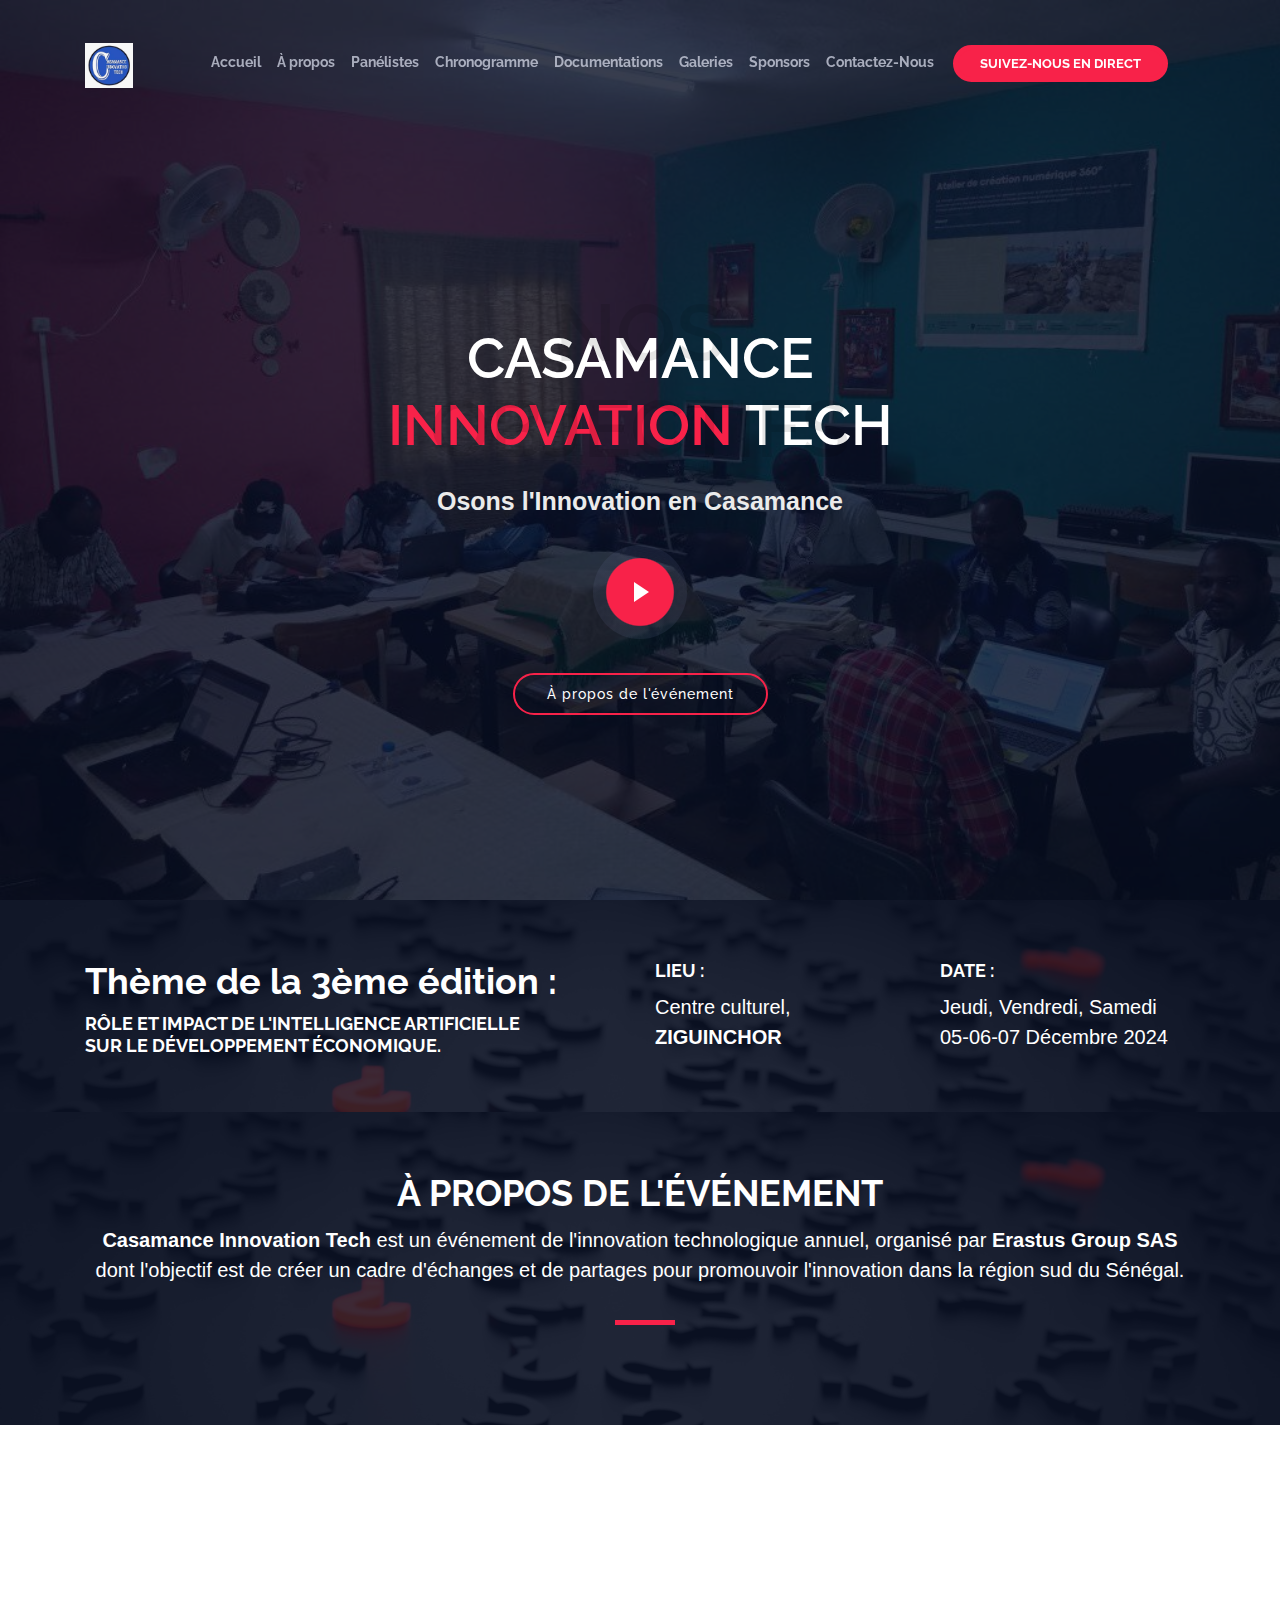
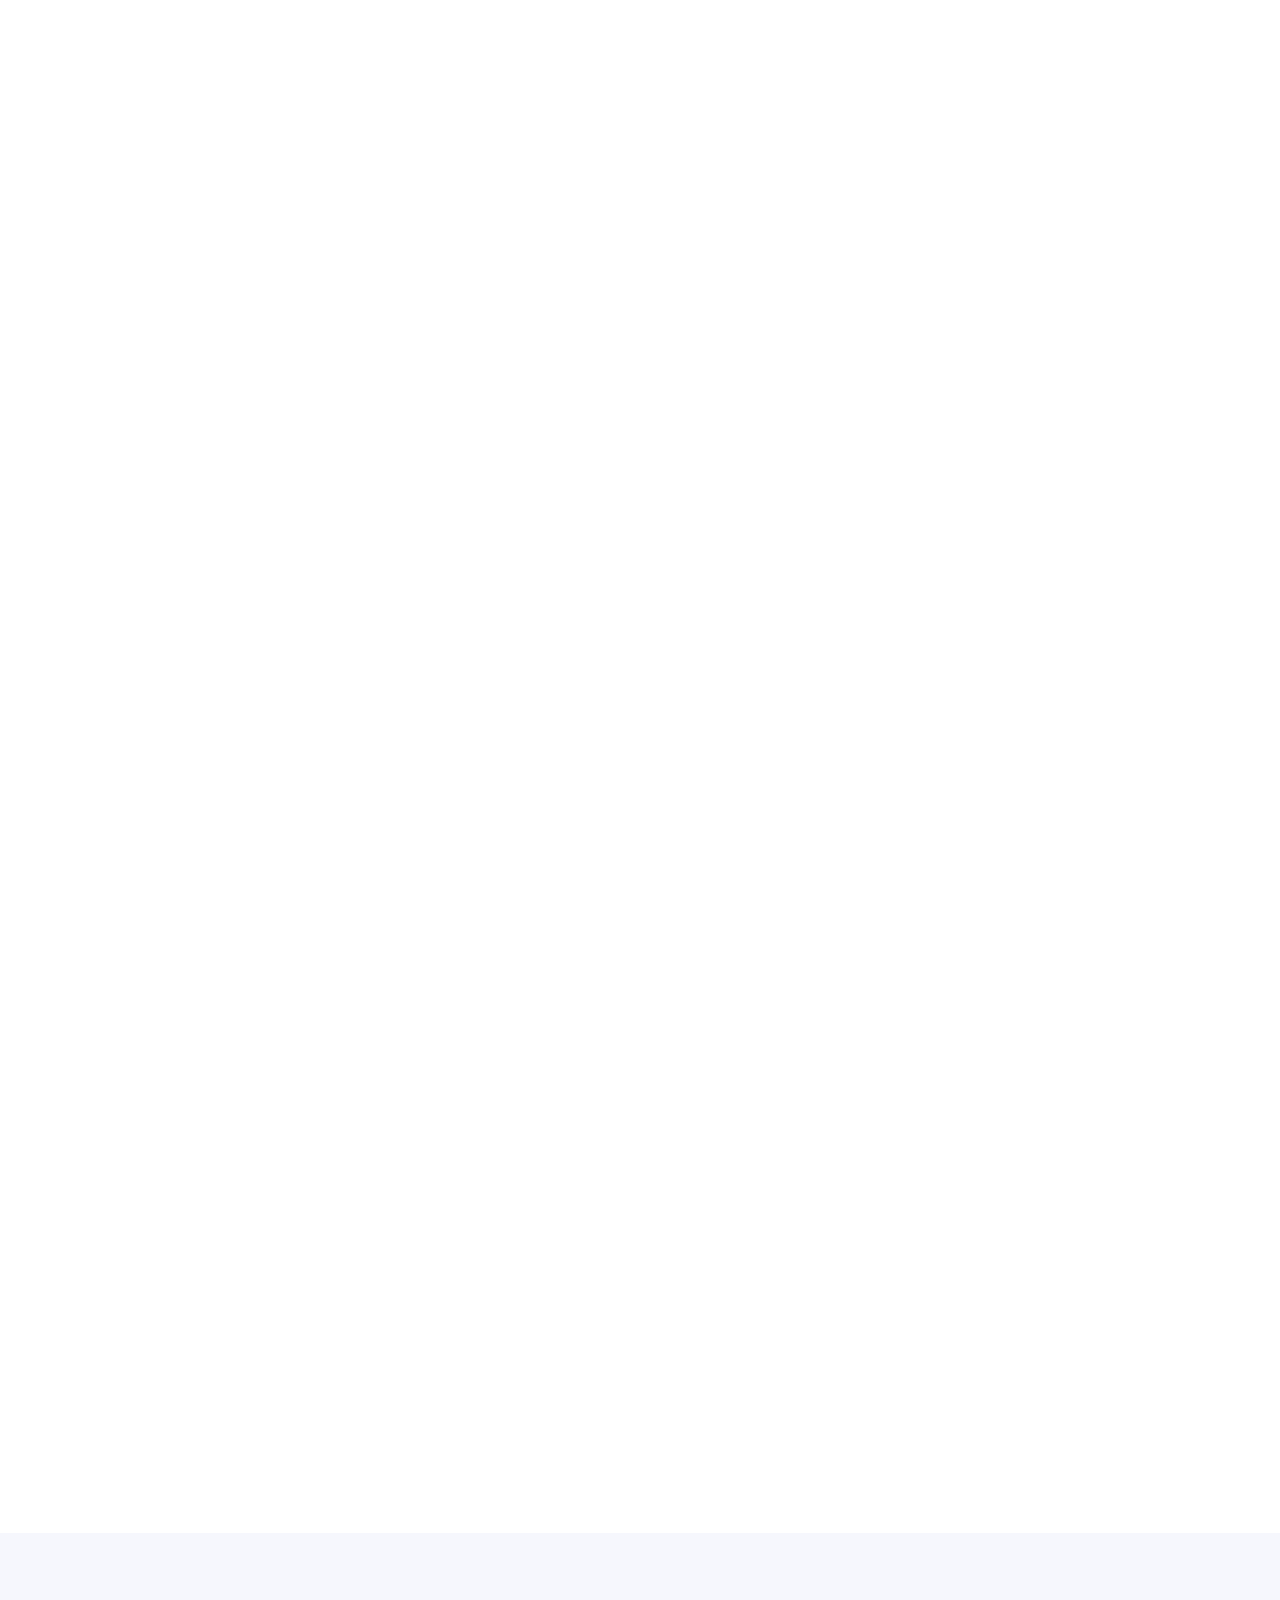
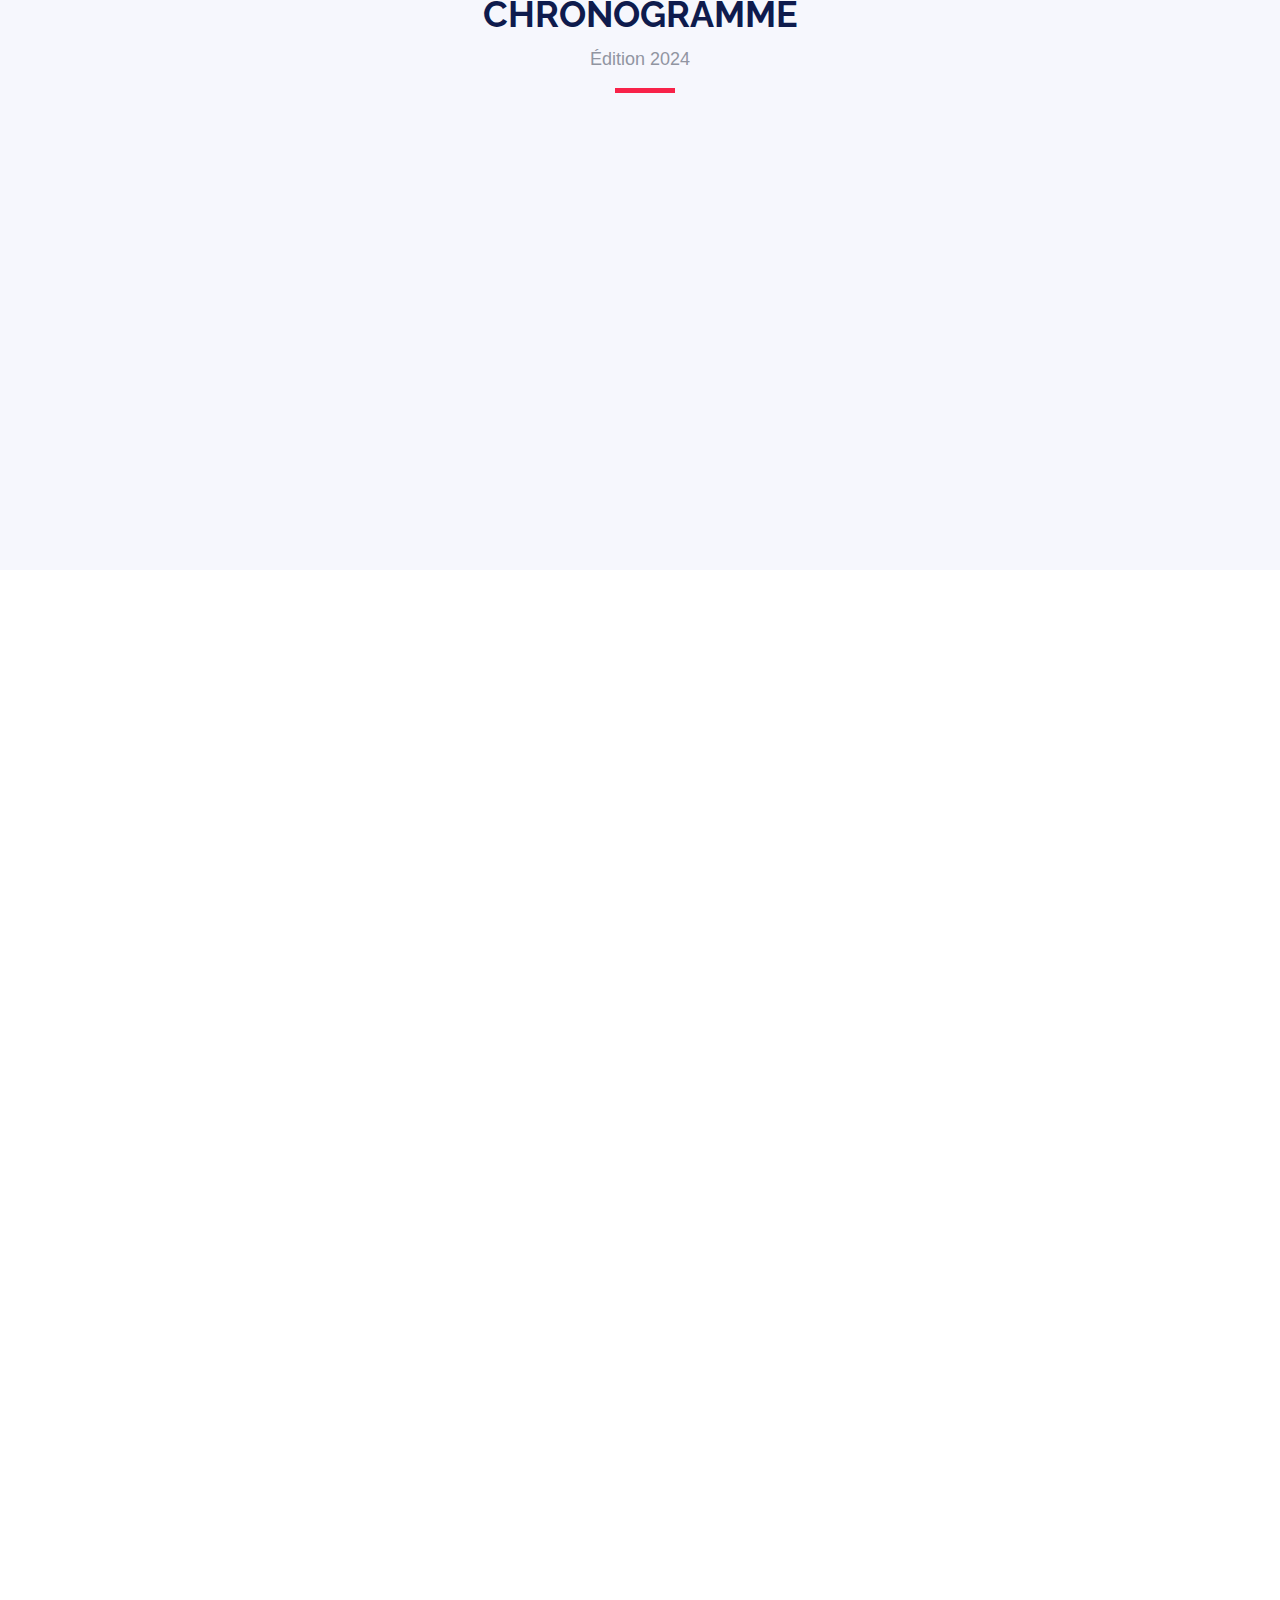
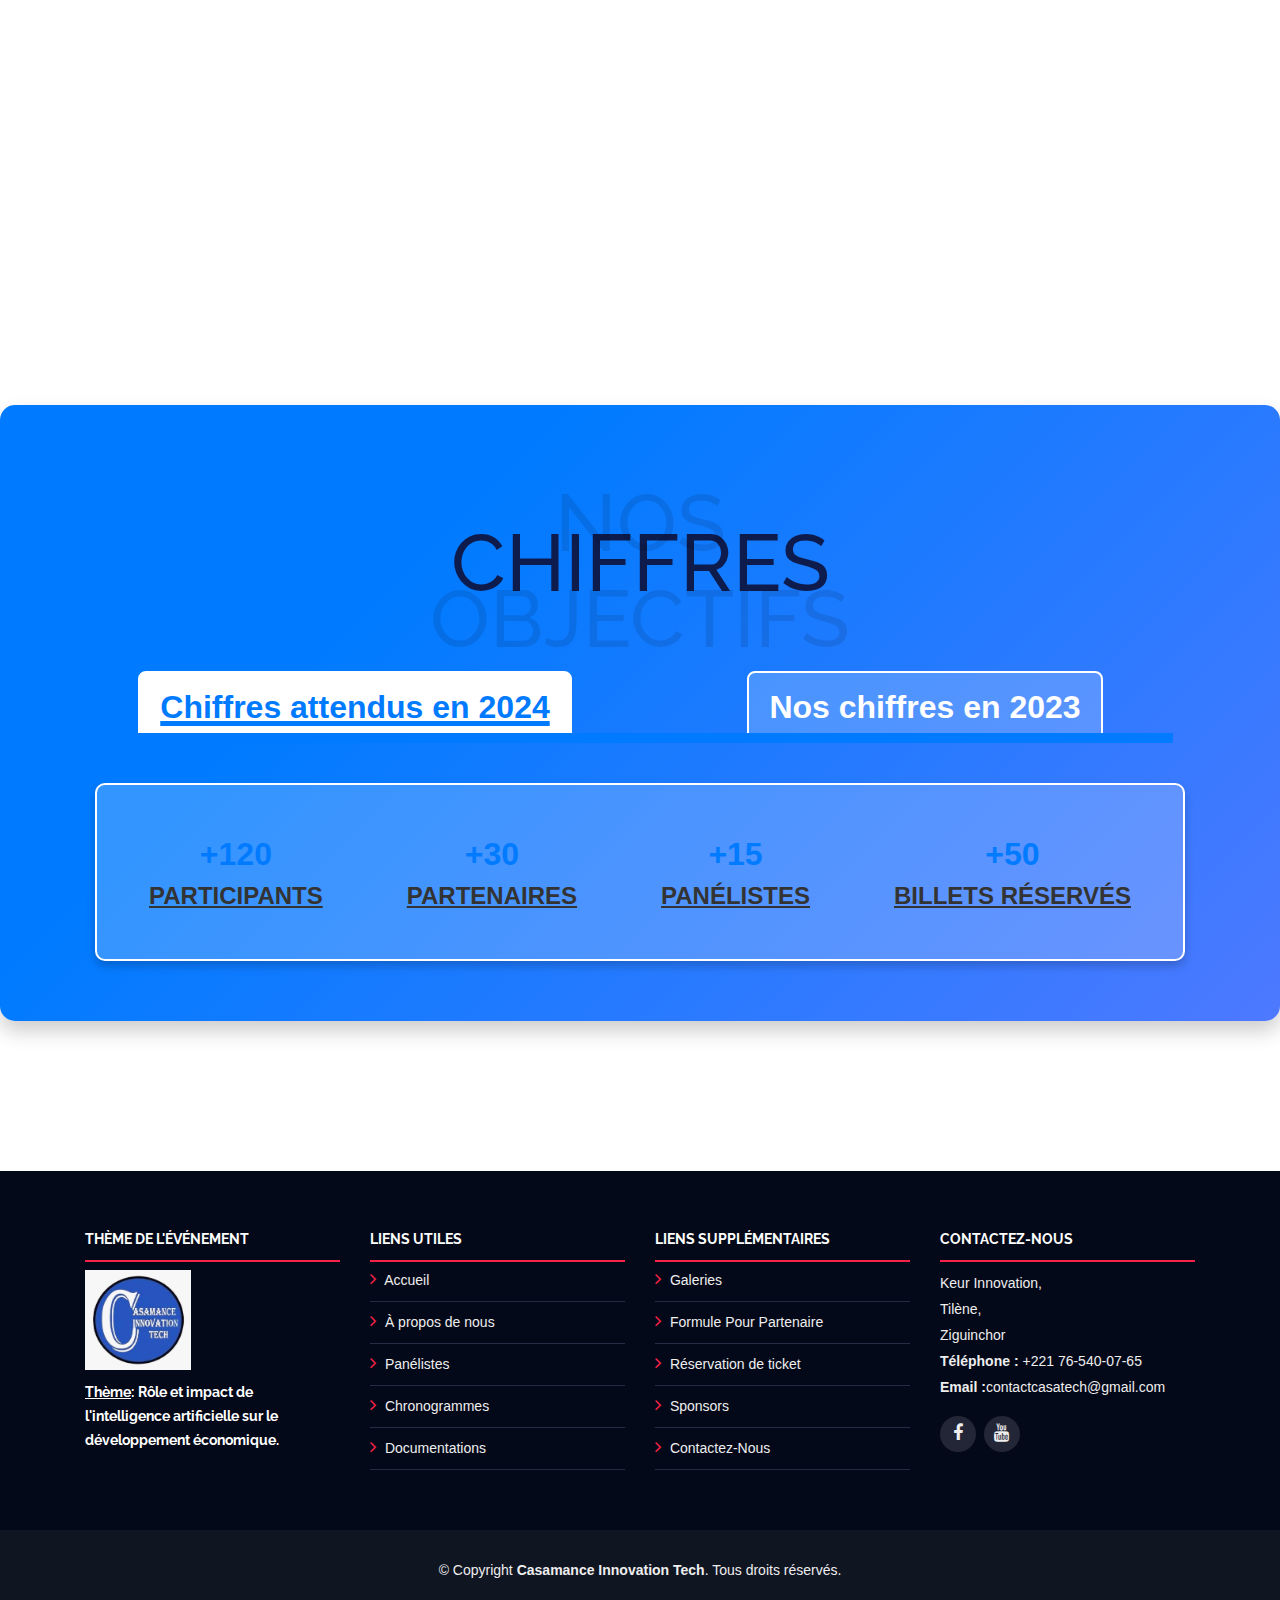
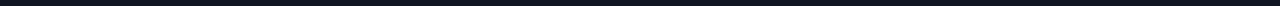
<file: index.html>
<!DOCTYPE html>
<html lang="FR-fr">

<head>
  <meta charset="utf-8">
  <title>Casamance Innovation Tech</title>
  <meta content="width=device-width, initial-scale=1.0" name="viewport">
  <meta content="" name="keywords">
  <meta content="" name="description">

  <!-- Favicons -->
<link href="img/casainov.jpeg" rel="icon">
  <link href="img/casainov.jpeg" rel="apple-touch-icon">

  <!-- Google Fonts -->
  <link href="https://fonts.googleapis.com/css?family=Open+Sans:300,300i,400,400i,700,700i|Raleway:300,400,500,700,800" rel="stylesheet">

  <!-- Bootstrap CSS File -->
  <link href="lib/bootstrap/css/bootstrap.min.css" rel="stylesheet">

  <!-- Libraries CSS Files -->
  <link href="lib/font-awesome/css/font-awesome.min.css" rel="stylesheet">
  <link href="lib/animate/animate.min.css" rel="stylesheet">
  <link href="lib/venobox/venobox.css" rel="stylesheet">
  <link href="lib/owlcarousel/assets/owl.carousel.min.css" rel="stylesheet">

  <!-- Main Stylesheet File -->
  <link href="css/style.css" rel="stylesheet">
<!-- Bootstrap CSS -->
<link rel="stylesheet" href="https://stackpath.bootstrapcdn.com/bootstrap/4.5.2/css/bootstrap.min.css">

<!-- Bootstrap JS et jQuery -->
<script src="https://code.jquery.com/jquery-3.5.1.slim.min.js"></script>
<script src="https://cdn.jsdelivr.net/npm/bootstrap@4.5.2/dist/js/bootstrap.bundle.min.js"></script>


</head>

<body>

  <!--==========================
    Header
  ============================-->
  <header id="header"> 
    <div class="container">
        <!-- Logo -->
        <div id="logo" class="pull-left">
            <a href="#intro" class="scrollto"><img src="img/casainov.jpeg" alt="" title=""></a>
        </div>
        
        <nav id="nav-menu-container">
            <ul class="nav-menu">
                <li><a href="#intro">Accueil</a></li>
                <li><a href="#A_propos">À propos</a></li>
                <li><a href="#speakers">Panélistes</a></li>
                <li><a href="#schedule">Chronogramme</a></li>
                <li><a href="#documentation">Documentations</a></li>
                <li><a href="#gallery">Galeries</a></li>
                <li><a href="#sponsors">Sponsors</a></li>
                <li><a href="https://forms.gle/6VUj2HPy7wyGB92w5" target="_blank">Contactez-Nous</a></li>

                <!--li><a href="Contact.html">Contactez-Nous</a></li-->
                <li class="buy-tickets"><a href="https://youtube.com/@casamancetechtv?si=Q6SozJSNY7veM4AU">SUIVEZ-NOUS EN DIRECT</a></li>
              </ul>
            </nav>
        </div>
    </header>
   



    
               <!-- Bouton  de réservation-->
                <!--li class="nav-menu">
                    <button type="button" class="btn btn-primary" data-toggle="modal" data-target="#ticketModal">Réservez vos tickets</button>
                </li-->
        
  

  
    
  <!--==========================
    Intro Section
  ============================-->
  <section id="intro">
    <div class="intro-container wow fadeIn">
      <h1 class="mb-4 pb-0">Casamance<br><span>Innovation </span> Tech</h1>
      <p class="mb-4 pb-0">Osons l'Innovation en Casamance</p>
      <a href="https://www.youtube.com/watch?v=mdkp3ZnW-0w" class="venobox play-btn mb-4" data-vbtype="video"
        data-autoplay="true"></a>
      <a href="#A_propos" class="about-btn scrollto">À propos de l'événement</a>
    </div>
  </section>

  <main id="main">

    <!--==========================
      About Section
    ============================-->
    <section id="A_propos">
      <div class="container">
        <div class="row">
          <div class="col-lg-6">
            <h2>Thème de la 3ème édition : </h2>
            <h3>Rôle et impact de l'intelligence artificielle<br>
               Sur le développement
              économique.
            </h3>
          </div>
          <div class="col-lg-3">
            <h3>Lieu : </h3>
            <p>Centre culturel, <strong>ZIGUINCHOR</strong></p>
          </div>
          <div class="col-lg-3">
            <h3>DATE : </h3>
            <p>Jeudi, Vendredi, Samedi<br>05-06-07 Décembre 2024</p>
          </div>
        </div>
      </div>
    </section>
<!--==========================
      Speakers Section
    ============================-->
    <section id="A_propos">
<div class="section-header">
      <h2>À propos de l'événement</h2>
<p><strong> Casamance Innovation Tech</strong> est un événement de l'innovation technologique annuel, organisé par <strong>Erastus Group SAS</strong>
   <br>dont l'objectif est de créer un cadre d'échanges et de partages pour promouvoir l'innovation dans la région sud du Sénégal.<p >

</div>
    </section>

    

   <section id="speakers" class="wow fadeInUp"> 
  <div class="container">
    <div class="section-header text-center">
      <h2>Les panélistes</h2>
      <p>Voici quelques-uns de nos conférenciers</p>
    </div>
  

   <div class="row justify-content-center">
  <!-- Speaker 1 -->
  <!--div class="col-lg-3 col-md-5 mb-4">
    <div class="speaker">
      <div class="speaker-img-wrapper">
        <img src="img/speakers/panle.jpeg" alt="Speaker 1" class="img-fluid speaker-image">
      </div>
      <div class="details">
        <h3><a href="speaker-details.html">Habib Lazare HOUNDEKINDO</a></h3>
        <p>Directeur Général</p>
        <h3><a>HEBERSENEGAL</a></h3>
        <div class="social">
          <a href="#speakers"><i class="fa fa-twitter"></i></a>
          <a href="#speakers"><i class="fa fa-facebook"></i></a>
          <a href="#speakers"><i class="fa fa-google-plus"></i></a>
          <a href="#speakers"><i class="fa fa-linkedin"></i></a>
        </div>
      </div>
    </div>
  </div-->

  <div class="col-lg-3 col-md-5 mb-4">
    <div class="speaker">
      <div class="speaker-img-wrapper">
        <img src="img/speakers/genie.jpeg" alt="Speaker 1" class="img-fluid speaker-image">
      </div>
      <div class="details">
        <h3><a href="speaker-details.html">Awa Seydi</a></h3>
        <p>Étudiante</p>
        <h3><a>Génie logiciel</a></h3>
        <div class="social">
          <a href="#speakers"><i class="fa fa-twitter"></i></a>
          <a href="#speakers"><i class="fa fa-facebook"></i></a>
          <a href="#speakers"><i class="fa fa-google-plus"></i></a>
          <a href="#speakers"><i class="fa fa-linkedin"></i></a>
        </div>
      </div>
    </div>
  </div>

  <!-- Speaker 2 -->
  <div class="col-lg-4 col-md-6 mb-4">
    <div class="speaker">
      <div class="speaker-img-wrapper">
        <img src="img/speakers/pa1.jpeg" alt="Speaker 2" class="img-fluid speaker-image">
      </div>
      <div class="details">
        <h3><a href="speaker-details.html">Bachir DIEDHIOU</a></h3>
        <p>Expert en stratégie numérique <br>IA optimist</br></p>
      
        <div class="social">
          <a href="#speakers"><i class="fa fa-twitter"></i></a>
          <a href="#speakers"><i class="fa fa-facebook"></i></a>
          <a href="#speakers"><i class="fa fa-google-plus"></i></a>
          <a href="#speakers"><i class="fa fa-linkedin"></i></a>
        </div>
      </div>
    </div>
  </div>

  <!-- Speaker 3 -->
  <div class="col-lg-4 col-md-6 mb-4">
    <div class="speaker">
      <div class="speaker-img-wrapper">
        <img src="img/speakers/P2.jpeg" alt="Speaker 3" class="img-fluid speaker-image">
      </div>
      <div class="details">
        <h3><a href="speaker-details.html">Bara DIAW</a></h3>
        <p>Développeur</p>
        <h3><a>Manager Général de <br>Sunu Code</br></a></h3>
        <div class="social">
          <a href=""><i class="fa fa-twitter"></i></a>
          <a href=""><i class="fa fa-facebook"></i></a>
          <a href=""><i class="fa fa-google-plus"></i></a>
          <a href=""><i class="fa fa-linkedin"></i></a>
        </div>
      </div>
    </div>
  </div>
  <div class="col-lg-4 col-md-6 mb-4">
    <div class="speaker">
      <div class="speaker-img-wrapper">
        <img src="img/speakers/tech.jpeg" alt="Speaker 2" class="img-fluid speaker-image">
      </div>
      <div class="details">
        <h3><a href="speaker-details.html">Mouhamed Abdalah SALL</a></h3>
        <p>Technicien Supérieur en Automatisme</p>
        <h3><a href="speaker-details.html">Responsable Technique et Innovation du programme SEN-AI</a></h3>
      
        <div class="social">
          <a href="#speakers"><i class="fa fa-twitter"></i></a>
          <a href="#speakers"><i class="fa fa-facebook"></i></a>
          <a href="#speakers"><i class="fa fa-google-plus"></i></a>
          <a href="#speakers"><i class="fa fa-linkedin"></i></a>
        </div>
      </div>
    </div>
  </div>

</div>
</div>


</section>

  <style>

#speakers {
  padding: 30px 0;
  background: #f8f9fa; /* Couleur de fond douce */
}

/* Style général des speakers */
.speaker {
  text-align: center;
  padding: 10px;
  border-radius: 5px;
  transition: transform 0.3s ease, background-color 0.3s ease;
  background-color: #ffffff; /* Fond blanc pour démarquer */
  box-shadow: 0 5px 15px rgba(0, 0, 0, 0.1);
}

.speaker:hover {
  transform: translateY(-10px); /* Animation au survol */
  background-color: #0e1b4d; /* Couleur bleu profond au survol */
  color: white; /* Contraste pour le texte */
}

/* Couleurs spécifiques pour chaque speaker */
.speaker:nth-child(1) {
  background-color: #1e90ff; /* Bleu clair */
}

.speaker:nth-child(2) {
  background-color: #ff6347; /* Rouge-orangé */
}

.speaker:nth-child(3) {
  background-color: #32cd32; /* Vert vif */
}

.speaker:nth-child(4) {
  background-color: #ffcc00; /* Jaune */
}

/* Uniformisation des images */
.speaker-img-wrapper {
  width: 100%;
  height: 300px; /* Hauteur fixe */
  overflow: hidden;
  border-radius: 10px 10px 0 0; /* Coins arrondis en haut */
}

.speaker-image {
  width: 150%;
  height: 150%;
  object-fit: cover;
}

/* Détails des speakers */
.speaker .details h3 {
  font-size: 18px;
  font-weight: 700;
  margin-top: 10px;
  margin-bottom: 10px;
  color: white; /* Couleur blanche par défaut */
}

.speaker .details p {
  font-size: 17px;
  color: white; /* Texte blanc pour contraste */
}

.speaker .details h3 a {
  color: white;
  text-decoration: none;
}

.speaker .details h3 a:hover {
  color: #f82249; /* Rouge vif au survol */
}

/* Réseaux sociaux */
.speaker .social a {
  margin: 0 5px;
  color: white; /* Icônes blanches par défaut */
  font-size: 16px;
  transition: color 0.3s ease;
}

.speaker .social a:hover {
  color: #f8d90f; /* Jaune vif au survol */
}

/* Responsivité */
@media (max-width: 768px) {
  .speaker-img-wrapper {
    height: 300px; /* Hauteur réduite pour petits écrans */
  }

  .speaker .details h3 {
    font-size: 16px; /* Réduction de la taille des titres */
  }

  .speaker .details p {
    font-size: 14px; /* Réduction du texte descriptif */
  }
}

@media (max-width: 576px) {
  .speaker-img-wrapper {
    height: 300px; /* Hauteur encore réduite pour mobiles */
  }
}

        </style>
      
     

     <!--==========================
      F.A.Q Section
    ============================-->
    <section id="faq" class="wow fadeInUp">
      <div class="container">
        <div class="section-header">
          <h2>F.A.Q </h2>
          <p>Foire aux questions</p>
        </div>

        <div class="row justify-content-center">
          <div class="col-lg-9">
              <ul id="faq-list">

                <li>
                  <a data-toggle="collapse" class="collapsed" href="#faq1">Qu'est-ce que Casamance Innovation Tech ? <i class="fa fa-minus-circle"></i></a>
                  <div id="faq1" class="collapse" data-parent="#faq-list">
                    <p>
                     <strong>Casamance Innovation Tech</strong> est le premier rendez-vous de l'innovation Tech en Casamance.
                     Son objectif est de promouvoir les inventions technologiques de jeunes et de femmes de la zone du sud.
                    </p>
                  </div>
                </li>
      

                <li>
                  <a data-toggle="collapse" href="#faq3" class="collapsed">Qu'elles sont les perspectives de Casamance Innovation Tech ? <i class="fa fa-minus-circle"></i></a>
                  <div id="faq3" class="collapse" data-parent="#faq-list">
                    <p>
                      Les perspectives sont au-delà de l'événement phare <strong>Casamance Innovation Tech</strong>, 
                      organisent des mini-événements Tech à <strong>Kolda</strong> et <strong>Sédhiou</strong>.
                    </p>
                  </div>
                </li>


                <li>
                  <a data-toggle="collapse" href="#faq2" class="collapsed">Dois-je payer pour participer à l'événement ?<i class="fa fa-minus-circle"></i></a>
                  <div id="faq2" class="collapse" data-parent="#faq-list">
                    <p>
                      La participation de l'événement est <strong>100% Gratuite</strong>.
                    </p>
                  </div>
                </li>
      
              </ul>
          </div>
        </div>

      </div>

    </section>

    <!--==========================
      Schedule Section
    ============================-->
    <section id="schedule" class="section-with-bg">
      <div class="section-header">
      <h2>Chronogramme</h2>
          
          <p>Édition 2024</p>
        </div>

        <div class="container wow fadeInUp">
        <ul class="nav nav-tabs" role="tablist">
          <li class="nav-item">
            <a class="nav-link active" href="#day-1" role="tab" data-toggle="tab">05 Décembre 2024</a>
          </li>
          <li class="nav-item">
            <a class="nav-link" href="#day-2" role="tab" data-toggle="tab">06 Décembre 2024</a>
          </li>
          <li class="nav-item">
            <a class="nav-link" href="#day-3" role="tab" data-toggle="tab">07 Décembre 2024</a>
          </li>
        </ul>

        <div class="tab-content row justify-content-center">

          
          <div role="tabpanel" class="col-lg-9 tab-pane fade show active" id="day-1">

            <div class="row schedule-item">
              <div class="col-md-2"><time>10:00 / 11:00</time></div>
              <div class="col-md-10">
              
                <h4>Cérémonie officielle et visite des stands.</h4>
                
              </div>
            </div>

            <div class="row schedule-item">
              <div class="col-md-2"><time>11:00/13:00</time></div>
              <div class="col-md-10">
              
                <h4>Panel 1 :</h4>
                <p>Rôle et impact de l'intelligence artificielle sur le développement économique.</p>
              </div>
            </div>

            <div class="row schedule-item">
              <div class="col-md-2"><time>14:00/ 17:00</time></div>
              <div class="col-md-10">
               
                <h4>Début du hackathon sur l'intelligence artificielle.</h4>
              
              </div>
            </div>

            <div class="row schedule-item">
              <div class="col-md-2"><time>15:00 / 17:00</time></div>
              <div class="col-md-10">
                
                <h4>Formation 1</h4>
                <p>IA au service de la créativité graphique</p>
              </div>
            </div>

          </div>
          

          
          <div role="tabpanel" class="col-lg-9  tab-pane fade" id="day-2">

            <div class="row schedule-item">
              <div class="col-md-2"><time>10:00/12:00</time></div>
              <div class="col-md-10">
               
                <h4>Panel 2 :</h4>
                <p>l'intelligence artificielle quels impacts pour le développement des PME</p>
              </div>
            </div>

            <div class="row schedule-item">
              <div class="col-md-2"><time>12:00/14:00</time></div>
              <div class="col-md-10">
               
                <h4>Panel 3 :</h4>
                <p>Comment moderniser les services publics grâce à l'intelligence artificielle ?</p>
              </div>
            </div>

            <div class="row schedule-item">
              <div class="col-md-2"><time>15:00/17:00</time></div>
              <div class="col-md-10">
                
                <h4>Séance de B2B et B2C de mise en contact</h4>
                
              </div>
            </div>
          </div>
          
          <div role="tabpanel" class="col-lg-9  tab-pane fade" id="day-3">

            <div class="row schedule-item">
              <div class="col-md-2"><time>09:00/13:00</time></div>
              <div class="col-md-10">
                <h4>Atelier</h4>
                <p>Comment tirer profit pour développer son business et entreprendre ?</p>
              </div>
            </div>

            <div class="row schedule-item">
              <div class="col-md-2"><time>15:00/17:00 </time></div>
              <div class="col-md-10">
            
                <h4>Pitch de projets</h4>
                
              </div>
            </div>

            <div class="row schedule-item">
              <div class="col-md-2"><time>17:30/18h30</time></div>
              <div class="col-md-10">

                <h4>Cérémonie de clôture.</h4>
                
              </div>
            </div>

          </div>
         

        </div>

      </div>

    </section>



  <!-- Documentation -->
  <section id="documentation" class="section-with-bg wow fadeInUp">
    <div class="container">
    <div class="section-header">
          
            <h2>Documentations</h2>
            
            <p>Téléchargez nos TDR et nos rapports</p>
        </div>

        <div class="row justify-content-center">
            <div class="col-lg-6">
                
                <div class="form-group">
                    <label for="documentSelect">Choisir un document :</label>
                    <select class="form-control" id="documentSelect">
                      <option value="TDR CIT 2024.pdf">TDR CIT 2024</option>
                      <option value="Rapport CIT 2023.pdf">Rapport CIT 2023</option>
                        <option value="CIT_Rapport_2022.pdf">Rapport CIT 2022</option>
                        
                    </select>
                </div-->
                <!-- Download Button -->
                <div class="text-center">
                    <button class="btn btn-primary btn-lg" onclick="downloadDocument()">Télécharger</button>
                </div>
            </div>
        </div>
    </div>
</section>

    <!--==========================
      Gallery Section
    ============================-->
    <section id="gallery" class="wow fadeInUp">
      <div class="section-header">
      <div class="container">
      
          
          <h2>Galeries</h2>
          
          <p>Consultez notre galerie des événements récents</p>
        </div>
      </div>

      <div class="owl-carousel gallery-carousel">
        <a href="img/gallery/re1.jpeg" class="venobox" data-gall="gallery-carousel"><img src="img/gallery/re1.jpeg" alt=""></a>
        <a href="img/gallery/r1.jpeg" class="venobox" data-gall="gallery-carousel"><img src="img/gallery/r1.jpeg" alt=""></a>
        <a href="img/gallery/grp.jpeg" class="venobox" data-gall="gallery-carousel"><img src="img/gallery/grp.jpeg" alt=""></a>
        <a href="img/gallery/vg.jpeg" class="venobox" data-gall="gallery-carousel"><img src="img/gallery/vg.jpeg" alt=""></a>
        <a href="img/gallery/ed.jpeg" class="venobox" data-gall="gallery-carousel"><img src="img/gallery/ed.jpeg" alt=""></a>
        <a href="img/gallery/en1.jpeg" class="venobox" data-gall="gallery-carousel"><img src="img/gallery/en1.jpeg" alt=""></a>
        <a href="img/gallery/ed2.jpeg" class="venobox" data-gall="gallery-carousel"><img src="img/gallery/ed2.jpeg" alt=""></a>
        <a href="img/gallery/cad2.jpeg" class="venobox" data-gall="gallery-carousel"><img src="img/gallery/cad2.jpeg" alt=""></a>
      </div>
    </section>

<!-- Gallery -->


    <!--==========================
      Sponsors Section
    ============================-->
    <section id="sponsors" class="section-with-bg wow fadeInUp">
      <div class="container wow fadeInUp">
        <div class="section-header text-center">
          <h2>Sponsors</h2>
          <p>Édition 2024</p>
        </div>
    
        <!-- Bande des logos -->
        <div class="sponsor-slider">
          <div class="slider-track">
            <div class="supporter-logo">
              <img src="img/supporters/digit.jpeg" alt="Digit">
            </div>
            <div class="supporter-logo">
              <img src="img/supporters/Ctic.jpeg" alt="Ctic">
            </div>
            <div class="supporter-logo">
              <img src="img/supporters/Kanari.jpeg" alt="Kanari">
            </div>
            <div class="supporter-logo">
              <img src="img/supporters/studiosudjpeg.jpeg" alt="Studio Sud">
            </div>
            <div class="supporter-logo">
              <img src="img/supporters/xara.jpeg" alt="Xara">
            </div>
          
            <div class="supporter-logo">
              <img src="img/supporters/supeco.jpeg" alt="Supeco">
            </div>

            <div class="supporter-logo">
              <img src="img/supporters/subbesn.jpeg" alt="Subbesn">
            </div>

            <div class="supporter-logo">
              <img src="img/supporters/agrosot.jpeg" alt="Agrosot">
            </div>

            <div class="supporter-logo">
              <img src="img/supporters/tm.jpeg" alt="TM">
            </div>
          </div>
        </div>
      </div>
    </section>
    
    <style>
     /* Section des sponsors */
#sponsors {
  padding: 60px 0;
  background: #f9f9f9;
}

#sponsors .section-header {
  margin-bottom: 30px;
}

#sponsors .sponsor-slider {
  position: relative;
  overflow: hidden;
  white-space: nowrap;
  display: flex;
  align-items: center;
}

.slider-track {
  display: flex;
  animation: slide 15s linear infinite; /* Animation de défilement */
}

.supporter-logo {
  flex: 0 0 auto; /* Garde chaque logo à sa taille originale */
  margin: 0 15px;
  transition: transform 0.4s ease;
}

.supporter-logo img {
  width: 120px; /* Taille des logos */
  height: auto;
  /*filter: grayscale(100%);*/ /* Effet noir et blanc par défaut */
  transition: all 0.3s ease;
}

.supporter-logo:hover img {
  transform: scale(1.1); /* Agrandissement au survol */
  filter: grayscale(0); /* Retourne en couleur au survol */
}

/* Animation de défilement */
@keyframes slide {
  0% {
    transform: translateX(0);
  }
  100% {
    transform: translateX(-100%);
  }
}

    </style> 

    <!--==========================
      Subscribe Section
    ============================-->
    <section id="chiffres" class="chiffres-section">
      <div class="container">
          <h1 class="text-center">Chiffres</h1>
          <div class="row">
              <!-- Section Chiffres attendus 2024 -->
              <div class="col-md-6 text-center">
                <button id="btn-2024" class="chiffres-btn active">Chiffres attendus en 2024</button>
              </div>
              <!-- Section Nos chiffres 2023 -->
              <div class="col-md-6 text-center">
                <button id="btn-2023" class="chiffres-btn">Nos chiffres en 2023</button>
              </div>
          </div>
          <div class="horizontal-line"></div>
          


          <div class="row chiffres-container">
              <!-- Chiffres attendus en 2024 -->
              <div id="chiffres-2024" class="col-md-12 chiffres-content active">
                  <div class="statistique">
                      <div><span class="chiffre">+120</span> <span class="label">Participants</span></div>
                      <div><span class="chiffre">+30</span> <span class="label">Partenaires</span></div>
                      <div><span class="chiffre">+15</span> <span class="label">Panélistes</span></div>
                      <div><span class="chiffre">+50</span> <span class="label">Billets réservés</span></div>
                  </div>
              </div>
  
              <!-- Nos chiffres en 2023 -->
              <div id="chiffres-2023" class="col-md-12 chiffres-content">
                  <div class="statistique">
                      <div><span class="chiffre">+100</span> <span class="label">Participants</span></div>
                      <div><span class="chiffre">+10</span> <span class="label">Partenaires</span></div>
                      <div><span class="chiffre">+8</span> <span class="label">Panélistes</span></div>
                      <div><span class="chiffre">+20</span> <span class="label">Billets réservés</span></div>
                  </div>
              </div>
          </div>
      </div>
  </section>

  
  <style>

    /* Ajout d'un fond de couleur pour toute la section */
.chiffres-section {
  margin: 150px auto;
  background: linear-gradient(135deg, #007bff 30%, #4d79ff 100%);
  color: white;
  padding: 50px 0;
  border-radius: 15px;
  box-shadow: 0 10px 20px rgba(0, 0, 0, 0.2);
}

    
    h1 {
      margin: 50px;
      padding: 10px;
      font-size: 5rem;
      text-transform: uppercase;
      position: relative;
    }
    
    h1::after {
      content: "Nos objectifs";
      position: absolute;
      font-size: 5rem;
      color: rgba(0, 0, 0, 0.1);
      top: -30px;
      left: 50%;
      transform: translateX(-50%);
    }
    
    .text-left, .text-right {
      justify-content: space-between;
    }
    
    
/* Style des boutons */
.chiffres-btn {
  background-color: rgba(255, 255, 255, 0.2);
  border: 2px solid white;
  font-weight: bold;
  font-size: 2rem;
  color: white;
  cursor: pointer;
  padding: 10px 20px;
  border-radius: 8px;
  margin: 0 20px;
  transition: all 0.3s ease;
}

    
.chiffres-btn.active {
      background-color: white;
      color: #007bff;
      text-decoration: underline 5px solid #007bff; /* Soulignement actif */
    }
    
.chiffres-btn:hover {
      background-color: #0056b3;
  color: white;
  border-color: #0056b3;
      /*color: #0056b3;*/
    }
    
.chiffres-btn:focus {
      outline: none;
    }
    
    /* Ligne horizontale ajustée pour coller aux boutons */
.horizontal-line {
      width: 96%;
      height: 10px;
      background-color: #007bff;
      margin: 0 auto; /* Centre la ligne et colle aux boutons */
      position: relative;
      top: -10px; /* Ajuster la position pour la rapprocher encore plus */
    }
    
.chiffres-container {
      margin-top: 20px;
      transition: opacity 0.5s ease;
    }
    
.chiffres-content {
      display: none;
      opacity: 0;
      animation: slide-down 0.8s ease forwards;
    }
    
.chiffres-content.active {
      display: block;
      opacity: 1;
    }
    
.statistique {
      background-color: rgba(255, 255, 255, 0.2);
  border: 2px solid white;
  border-radius: 10px;
  padding: 20px 10px;
  margin: 10px;
  color: white;
      display: flex;
       flex-wrap: wrap;
      justify-content: space-around;
      text-align: center;
      box-shadow: 0 5px 10px rgba(0, 0, 0, 0.2);
    }
    
.statistique div {
  display: inline-block;
  margin: 10px;
  padding: 15px;
  min-width: 120px;
  opacity: 0;
  transform: translateY(-30px);
  transition: transform 0.5s ease, opacity 0.5s ease;
    }

  
.chiffres-content.active .statistique div {
  opacity: 1;
  transform: translateY(0);
    }
    
.chiffre {
  font-size: 2rem;
  font-weight: bold;
  color: #007bff;
  display: block;
    }
    
.label {
      font-size: 1.5rem;
      text-transform: uppercase;
      font-weight: bold;
      margin-top: 10px;
      color: #333;
      text-decoration: underline;
    }
    
.statistique div:hover .chiffre
/*.statistique div:hover .label*/ {
    color: white;
     background-color: #007bff;
     padding: 15px;
   border-radius: 10px;
    }
    

    /* Animation keyframes */
@keyframes slide-down {
  from {
    transform: translateY(-50px);
    opacity: 0;
}
      to {
        transform: translateY(0);
        opacity: 1;
      }
    }
    
  </style>
  
  <script>
    document.getElementById('btn-2024').addEventListener('click', function() {
        document.getElementById('chiffres-2024').classList.add('active');
        document.getElementById('chiffres-2023').classList.remove('active');
        this.classList.add('active');
        document.getElementById('btn-2023').classList.remove('active');
    });
  
    document.getElementById('btn-2023').addEventListener('click', function() {
        document.getElementById('chiffres-2023').classList.add('active');
        document.getElementById('chiffres-2024').classList.remove('active');
        this.classList.add('active');
        document.getElementById('btn-2024').classList.remove('active');
    });
  
    // Affiche automatiquement les chiffres 2024 à l'arrivée
    document.getElementById('chiffres-2024').classList.add('active');
  </script>
  

    <!--==========================
      Buy Ticket Section
    ============================-->
    <!-- Section des cartes -->
     
<!--section id="buy-tickets" class="section-with-bg wow fadeInUp">
    
      <div class="container">
        <div class="section-header">
      <h2>Formule Pour Partenaire</h2>
     
    </div>

    <div class="d-flex flex-wrap justify-content-center">
      
      <div class="card mx-4 mb-4" style="width: 20rem;">
        <div class="card-body">
          <h5 class="card-title text-muted text-uppercase">Tarif pour start-up</h5>
          <h6 class="card-price">50.000F</h6>
          <hr>
          <ul class="fa-ul">
            <li><span class="fa-li"><i class="fa fa-check"></i></span>Stand 3/3m</li>
            <li><span class="fa-li"><i class="fa fa-check"></i></span>Table</li>
            <li><span class="fa-li"><i class="fa fa-check"></i></span>Chaises</li>
            <li><span class="fa-li"><i class="fa fa-check"></i></span>5 min de présentation</li>
          </ul>
          <hr>
          <button type="button" class="btn btn-primary" data-toggle="modal" data-target="#modal-startup">Acheter maintenant</button>
        </div>
      </div>

      
      <div class="card mx-4 mb-4" style="width: 20rem;">
        <div class="card-body">
          <h5 class="card-title text-muted text-uppercase">Tarif pour grandes entreprises</h5>
          <h6 class="card-price">200.000F</h6>
          <hr>
          <ul class="fa-ul">
            <li><span class="fa-li"><i class="fa fa-check"></i></span>Stand 5/5m</li>
            <li><span class="fa-li"><i class="fa fa-check"></i></span>Table</li>
            <li><span class="fa-li"><i class="fa fa-check"></i></span>Chaises</li>
            <li><span class="fa-li"><i class="fa fa-check"></i></span>Restauration trois jours</li>
            <li><span class="fa-li"><i class="fa fa-check"></i></span>5 min de présentation</li>
            <li><span class="fa-li"><i class="fa fa-check"></i></span>Visite touristique</li>
          </ul>
          <hr>
          <button type="button" class="btn btn-primary" data-toggle="modal" data-target="#modal-entreprises">Acheter maintenant</button>
        </div>
      </div>

     
      <div class="card mx-3 mb-4" style="width: 20rem;">
        <div class="card-body">
          <h5 class="card-title text-muted text-uppercase">Pack Sponsoring Bronze</h5>
          <h6 class="card-price">500.000F</h6>
          <hr>
          <ul class="fa-ul">
            <li><span class="fa-li"><i class="fa fa-check"></i></span>Stand 5/5m</li>
            <li><span class="fa-li"><i class="fa fa-check"></i></span>Table</li>
            <li><span class="fa-li"><i class="fa fa-check"></i></span>Chaises</li>
            <li><span class="fa-li"><i class="fa fa-check"></i></span>Restauration trois jours</li>
          <li><span class="fa-li"><i class="fa fa-check"></i></span>Demi-page sur la brochure</li>
          <li><span class="fa-li"><i class="fa fa-check"></i></span>Logo sur les supports de l'événement</li>
          <li><span class="fa-li"><i class="fa fa-check"></i></span>Visite touristique</li>
          </ul>
          <hr>
          <button type="button" class="btn btn-primary" data-toggle="modal" data-target="#modal-bronze">Acheter maintenant</button>
        </div>
      </div>

     
      <div class="card mx-3 mb-4" style="width: 20rem;">
        <div class="card-body">
          <h5 class="card-title text-muted text-uppercase">Pack Sponsoring Argent</h5>
          <h6 class="card-price">1.000.000F</h6>
          <hr>
          <ul class="fa-ul">
            <li><span class="fa-li"><i class="fa fa-check"></i></span>Stand 7/7m</li>
            <li><span class="fa-li"><i class="fa fa-check"></i></span>Table</li>
            <li><span class="fa-li"><i class="fa fa-check"></i></span>Chaises</li>
            <li><span class="fa-li"><i class="fa fa-check"></i></span>Restauration trois jours</li>
            <li><span class="fa-li"><i class="fa fa-check"></i></span>Page sur la brochure</li>
            <li><span class="fa-li"><i class="fa fa-check"></i></span>Accès B2B</li>
            <li><span class="fa-li"><i class="fa fa-check"></i></span>Logo sur les supports</li>
            <li><span class="fa-li"><i class="fa fa-check"></i></span>Visite touristique</li>
          </ul>
          <hr>
          <button type="button" class="btn btn-primary" data-toggle="modal" data-target="#modal-argent">Acheter maintenant</button>
        </div>
      </div>

     
      <div class="card mx-3 mb-4" style="width: 20rem;">
        <div class="card-body">
          <h5 class="card-title text-muted text-uppercase">Pack Sponsoring Or</h5>
          <h6 class="card-price">2.000.000F</h6>
          <hr>
          <ul class="fa-ul">
            <li><span class="fa-li"><i class="fa fa-check"></i></span>Stand 10/10m</li>
            <li><span class="fa-li"><i class="fa fa-check"></i></span>Table</li>
            <li><span class="fa-li"><i class="fa fa-check"></i></span>Chaises</li>
            <li><span class="fa-li"><i class="fa fa-check"></i></span>Restauration trois jours</li>
            <li><span class="fa-li"><i class="fa fa-check"></i></span>Hébergement pour trois membres</li>
           <li><span class="fa-li"><i class="fa fa-check"></i></span>Page sur la brochure</li>
            <li><span class="fa-li"><i class="fa fa-check"></i></span>Accès B2B</li>
            <li><span class="fa-li"><i class="fa fa-check"></i></span>Logo sur les supports</li>
            <li><span class="fa-li"><i class="fa fa-check"></i></span>Logo sur les affiches de l'événement</li>
            <li><span class="fa-li"><i class="fa fa-check"></i></span>Visite touristique</li>
          </ul>
          <hr>
          <button type="button" class="btn btn-primary" data-toggle="modal" data-target="#modal-or">Acheter maintenant</button>
        </div>
      </div>
    </div>
  </div>

    
    
  

<div id="modal-startup" class="modal fade" tabindex="-1" role="dialog">
  <div class="modal-dialog" role="document">
    <div class="modal-content">
      <div class="modal-header">
        <h4 class="modal-title">Réservation de Stand(Start-up)</h4>
        <button type="button" class="close" data-dismiss="modal" aria-label="Close">
          <span aria-hidden="true">&times;</span>
        </button>
      </div>
      <div class="modal-body">
        <form method="POST" action="send_ticket.php">
          <div class="form-group">
            <input type="text" class="form-control" name="structureName" placeholder="Nom de votre structure" required>
          </div>
          <div class="form-group">
            <input type="number" class="form-control" name="Téléphone" placeholder="Téléphone" required>
          </div>
          <div class="form-group">
            <input type="email" class="form-control" name="email" placeholder="Email" required>
          </div>
          <input type="hidden" name="ticketType" value="start-up">
          <div class="text-center">
            <button type="submit" class="btn btn-primary">Envoyer</button>
          </div>
        </form>
      </div>
    </div>
  </div>
</div>


<div id="modal-entreprises" class="modal fade" tabindex="-1" role="dialog">
  <div class="modal-dialog" role="document">
    <div class="modal-content">
      <div class="modal-header">
        <h4 class="modal-title">Réservation de Stand(Grandes entreprises)</h4>
        <button type="button" class="close" data-dismiss="modal" aria-label="Close">
          <span aria-hidden="true">&times;</span>
        </button>
      </div>
      <div class="modal-body">
        <form method="POST" action="send_ticket.php">
          <div class="form-group">
            <input type="text" class="form-control" name="structureName" placeholder="Nom de votre structure" required>
          </div>
          <div class="form-group">
            <input type="Number" class="form-control" name="Téléphone" placeholder="Téléphone" required>
          </div>
          <div class="form-group">
            <input type="email" class="form-control" name="email" placeholder="Email" required>
          </div>
          <input type="hidden" name="ticketType" value="grandes entreprises">
          <div class="text-center">
            <button type="submit" class="btn btn-primary">Envoyer</button>
          </div>
        </form>
      </div>
    </div>
  </div>
</div>


<div id="modal-bronze" class="modal fade" tabindex="-1" role="dialog">
  <div class="modal-dialog" role="document">
    <div class="modal-content">
      <div class="modal-header">
        <h4 class="modal-title">Réservation de Stand(Sponsoring Bronze)</h4>
        <button type="button" class="close" data-dismiss="modal" aria-label="Close">
          <span aria-hidden="true">&times;</span>
        </button>
      </div>
      <div class="modal-body">
        <form method="POST" action="send_ticket.php">
          <div class="form-group">
            <input type="text" class="form-control" name="structureName" placeholder="Nom de votre structure" required>
          </div>
          <div class="form-group">
            <input type="Number" class="form-control" name="Téléphone" placeholder="Téléphone" required>
          </div>
          <div class="form-group">
            <input type="email" class="form-control" name="email" placeholder="Email" required>
          </div>
          <input type="hidden" name="ticketType" value="sponsoring bronze">
          <div class="text-center">
            <button type="submit" class="btn btn-primary">Envoyer</button>
          </div>
        </form>
      </div>
    </div>
  </div>
</div>

  
<div id="modal-argent" class="modal fade" tabindex="-1" role="dialog">
  <div class="modal-dialog" role="document">
    <div class="modal-content">
      <div class="modal-header">
        <h4 class="modal-title">Réservation de Stand(Sponsoring Argent)</h4>
        <button type="button" class="close" data-dismiss="modal" aria-label="Close">
          <span aria-hidden="true">&times;</span>
        </button>
      </div>
      <div class="modal-body">
        <form method="POST" action="send_ticket.php">
          <div class="form-group">
            <input type="text" class="form-control" name="structureName" placeholder="Nom de votre structure" required>
          </div>
          <div class="form-group">
            <input type="Number" class="form-control" name="Téléphone" placeholder="Téléphone" required>
          </div>
          <div class="form-group">
            <input type="email" class="form-control" name="email" placeholder="Email" required>
          </div>
          <input type="hidden" name="ticketType" value="sponsoring argent">
          <div class="text-center">
            <button type="submit" class="btn btn-primary">Envoyer</button>
          </div>
        </form>
      </div>
    </div>
  </div>
</div>


<div id="modal-or" class="modal fade" tabindex="-1" role="dialog">
  <div class="modal-dialog" role="document">
    <div class="modal-content">
      <div class="modal-header">
        <h4 class="modal-title">Réservation de Stand(Sponsoring Or)</h4>
        <button type="button" class="close" data-dismiss="modal" aria-label="Close">
          <span aria-hidden="true">&times;</span>
        </button>
      </div>
      <div class="modal-body">
        <form method="POST" action="send_ticket.php">
          <div class="form-group">
            <input type="text" class="form-control" name="structureName" placeholder="Nom de votre structure" required>
          </div>
          <div class="form-group">
            <input type="Number" class="form-control" name="Téléphone" placeholder="Téléphone" required>
          </div>
          <div class="form-group">
            <input type="email" class="form-control" name="email" placeholder="Email" required>
          </div>
          <input type="hidden" name="ticketType" value="sponsoring or">
          <div class="text-center">
            <button type="submit" class="btn btn-primary">Envoyer</button>
          </div>
        </form>
      </div>
    </div>
  </div>
</div>
    </section-->

  

<!-- Formulaire de réservation dans un modal Bootstrap -->
<!--div class="modal fade" id="ticketModal" tabindex="-1" role="dialog" aria-labelledby="ticketModalLabel" aria-hidden="true">
  <div class="modal-dialog" role="document">
    <div class="modal-content">
      <div class="modal-header">
        <h5 class="modal-title" id="ticketModalLabel">Réservez vos tickets</h5>
        <button type="button" class="close" data-dismiss="modal" aria-label="Close">
          <span aria-hidden="true">&times;</span>
        </button>
      </div>
      <div class="modal-body">
        <form action="reservation.php" id="ticket-form" method="post">
          <div class="form-group">
            <label for="firstName">Prénom :</label>
            <input type="text" class="form-control" name="prenom" id="firstName" placeholder="Prénom" required>
          </div>
          <div class="form-group">
            <label for="lastName">Nom :</label>
            <input type="text" class="form-control" name="nom" id="lastName" placeholder="Nom" required>
          </div>
          <div class="form-group">
            <label for="email">Email :</label>
            <input type="email" class="form-control" name="email" id="email" placeholder="Email" required>
          </div>
          <div class="form-group">
            <label for="profession">Profession :</label>
            <input type="text" class="form-control" name="profession" id="profession" placeholder="Profession" required>
          </div>
          <div class="form-group">
            <label for="nombre_tickets">Nombre de tickets :</label>
            <input type="number" class="form-control" name="nombre_tickets" id="ticketQuantity" placeholder="Nombre de tickets" min="1" required>
          </div>
          <div class="text-center">
            <button type="submit" class="btn btn-primary btn-reserve">VALIDEZ VOTRE PLACE</button>
          </div>
        </form>
      </div>
    </div>
  </div>
</div-->

<style>
/* Style pour améliorer l'apparence du formulaire */
.modal-content {
    border-radius: 10px;
    box-shadow: 0px 0px 20px rgba(0, 0, 0, 0.1);
}

.modal-header {
    background-color: #007bff;
    color: white;
    border-top-left-radius: 10px;
    border-top-right-radius: 10px;
    padding: 20px;
}

.modal-title {
    font-size: 24px;
    font-weight: bold;
    margin: 0;
}

.form-control {
    border-radius: 5px;
    padding: 8px;
    font-size: 16px;
    margin-bottom: 10px;
}

.form-group label {
    font-weight: bold;
    margin-bottom: 5px;
    display: block;
    font-size: 14px;
}

.form-group input {
    border: 1px solid #ccc;
    transition: all 0.3s ease-in-out;
}

.form-group input:focus {
    border-color: #007bff;
    box-shadow: 0px 0px 5px rgba(0, 123, 255, 0.5);
}

.btn-reserve {
    background-color: #28a745;
    padding: 10px 20px;
    font-size: 18px;
    font-weight: bold;
    border-radius: 50px;
    transition: background-color 0.3s ease-in-out;
    color: white;
}

.btn-reserve:hover {
    background-color: #218838;
}

.close {
    color: white;
    opacity: 1;
}

.close:hover {
    color: #ccc;
    opacity: 0.8;
}
</style>


 
  </main>


  <!--==========================
    Footer
  ============================-->
  <footer id="footer">
    <div class="footer-top">
      <div class="container">
        <div class="row">
          <div class="col-lg-3 col-md-5 footer-info">
            <h4>Thème de l'Événement</h4>
            <img src="img/casainov.jpeg" alt="Logo Casamance Innovation Tech">
            <p><strong><u>Thème</u>:</strong> <strong>Rôle et impact de l'intelligence artificielle sur le développement économique.</strong></p>
          </div>
          
  
  
          <div class="col-lg-3 col-md-6 footer-links">
            <h4>Liens Utiles</h4>
            <ul>
              <li><i class="fa fa-angle-right"></i> <a href="index.html#intro">Accueil</a></li>
              <li><i class="fa fa-angle-right"></i> <a href="index.html#A_propos">À propos de nous</a></li>
              <li><i class="fa fa-angle-right"></i> <a href="index.html#speakers">Panélistes</a></li>
              <li><i class="fa fa-angle-right"></i> <a href="index.html#schedule">Chronogrammes</a></li>
              <li><i class="fa fa-angle-right"></i> <a href="index.html#documentation">Documentations</a></li>
            </ul>
          </div>
  
          <div class="col-lg-3 col-md-6 footer-links">
            <h4>Liens Supplémentaires</h4>
            <ul>
              <li><i class="fa fa-angle-right"></i> <a href="index.html#gallery">Galeries</a></li>
              <li><i class="fa fa-angle-right"></i> <a href="index.html#buy-tickets">Formule Pour Partenaire</a></li>
              <li><i class="fa fa-angle-right"></i> <a href="index.html#buy-tickets">Réservation de ticket</a></li>
              <li><i class="fa fa-angle-right"></i> <a href="index.html#Sponsors">Sponsors</a></li>
              <li><i class="fa fa-angle-right"></i> <a href="#Contact">Contactez-Nous</a></li>
            </ul>
          </div>
  
          <div class="col-lg-3 col-md-6 footer-contact">
            <h4>Contactez-Nous</h4>
            <p>
              Keur Innovation,<br>
              Tilène,<br>
              Ziguinchor<br>
              <strong>Téléphone :</strong> +221 76-540-07-65<br>
              <strong>Email :</strong>contactcasatech@gmail.com<br>
            </p>
  
            <div class="social-links">
              <a href="https://www.facebook.com/profile.php?id=61552957667741" class="facebook"><i class="fa fa-facebook"></i></a>
              <a href="https://youtube.com/@casamancetechtv?si=Q6SozJSNY7veM4AU" class="youtube"><i class="fa fa-youtube"></i></a>
            </div>
  
          </div>
  
        </div>
      </div>
    </div>
  
    <div class="container">
      <div class="copyright">
        &copy; Copyright <strong>Casamance Innovation Tech</strong>. Tous droits réservés.
      </div>
      <div class="credits">
        <!-- Liens vers les crédits -->
        <a href="https://bootstrapmade.com/"></a>
      </div>
    </div>
  </footer>
  
  
  <!-- #footer -->
  
  <a href="#" class="back-to-top"><i class="fa fa-angle-up"></i></a>
  
  <!-- JavaScript Libraries -->
  <script src="lib/jquery/jquery.min.js"></script>
  <script src="lib/jquery/jquery-migrate.min.js"></script>
  <script src="lib/bootstrap/js/bootstrap.bundle.min.js"></script>
  <script src="lib/easing/easing.min.js"></script>
  <script src="lib/superfish/hoverIntent.js"></script>
  <script src="lib/superfish/superfish.min.js"></script>
  <script src="lib/wow/wow.min.js"></script>
  <script src="lib/venobox/venobox.min.js"></script>
  <script src="lib/owlcarousel/owl.carousel.min.js"></script>
  
  <!-- Contact Form JavaScript File -->
  <script src="contactform/contactform.js"></script>
  
  <!-- Template Main Javascript File -->
  <script src="js/main.js"></script>
</body>

</html>
</file>
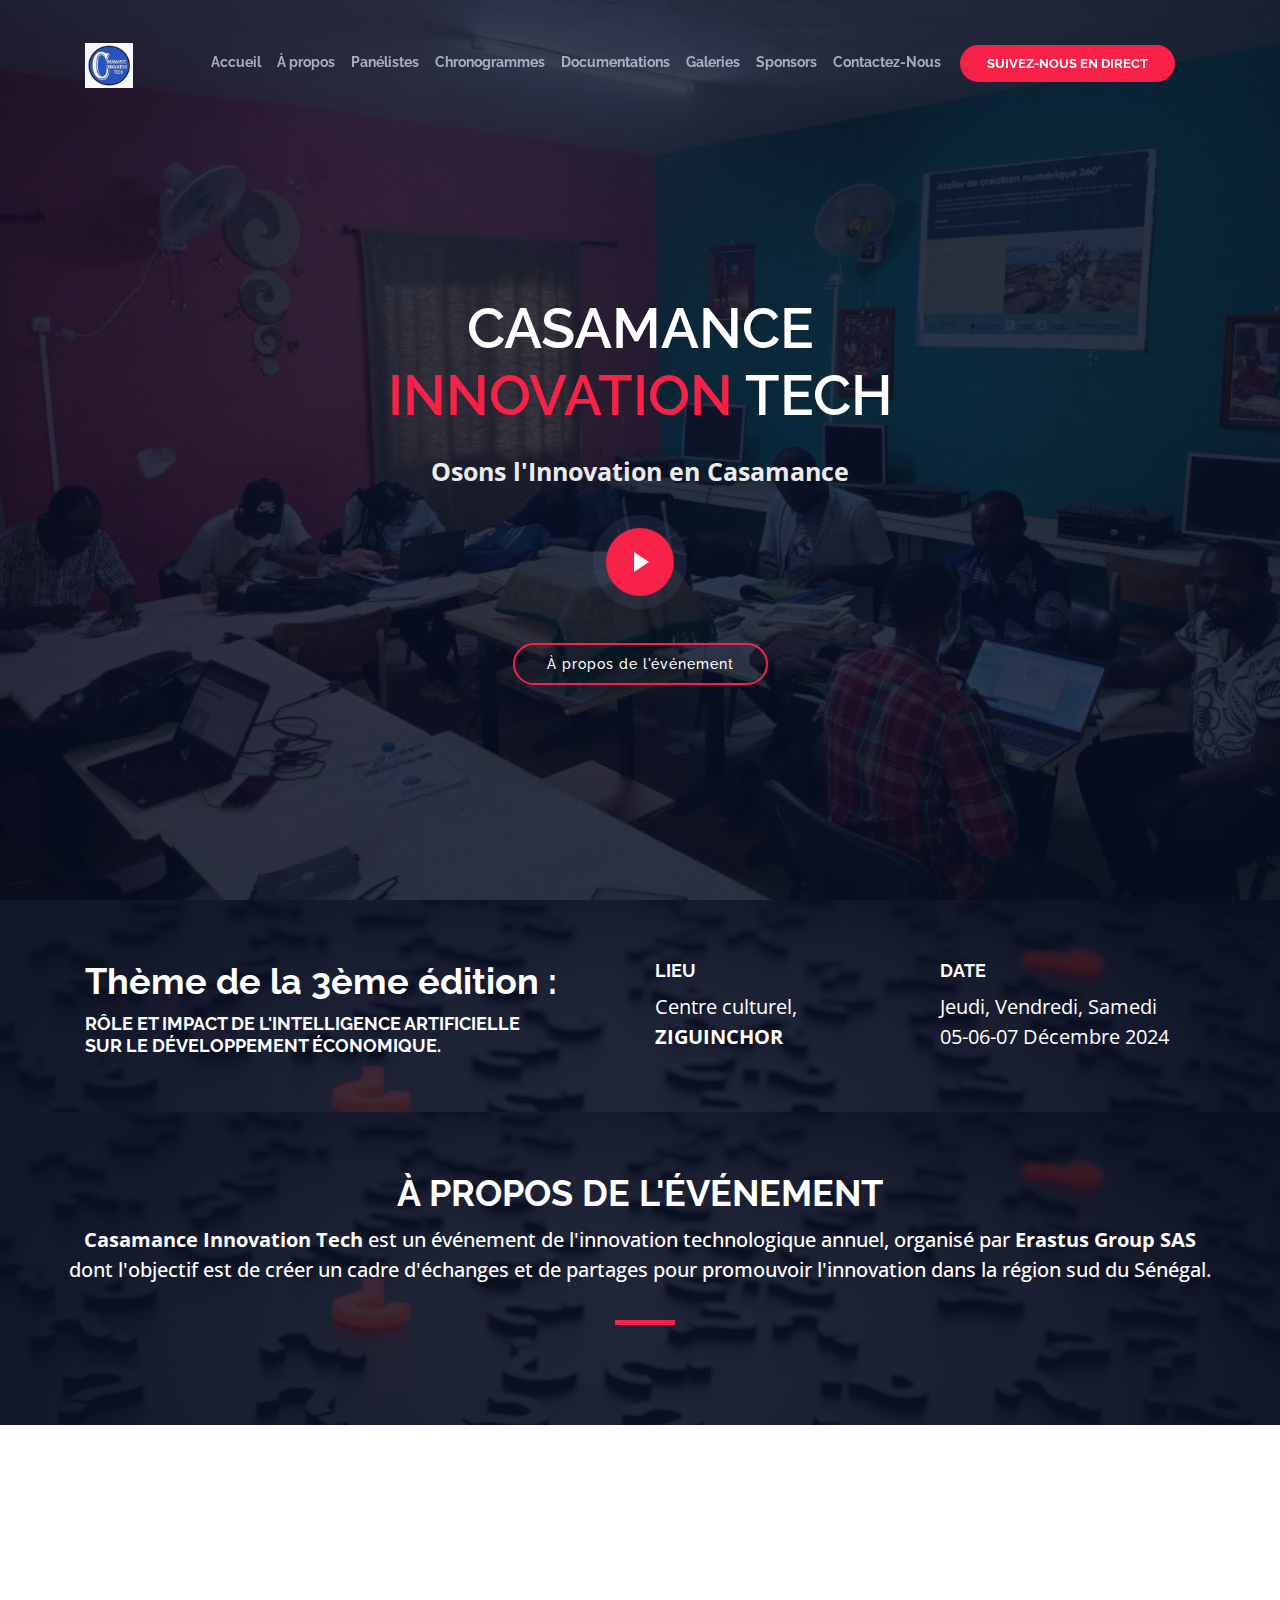
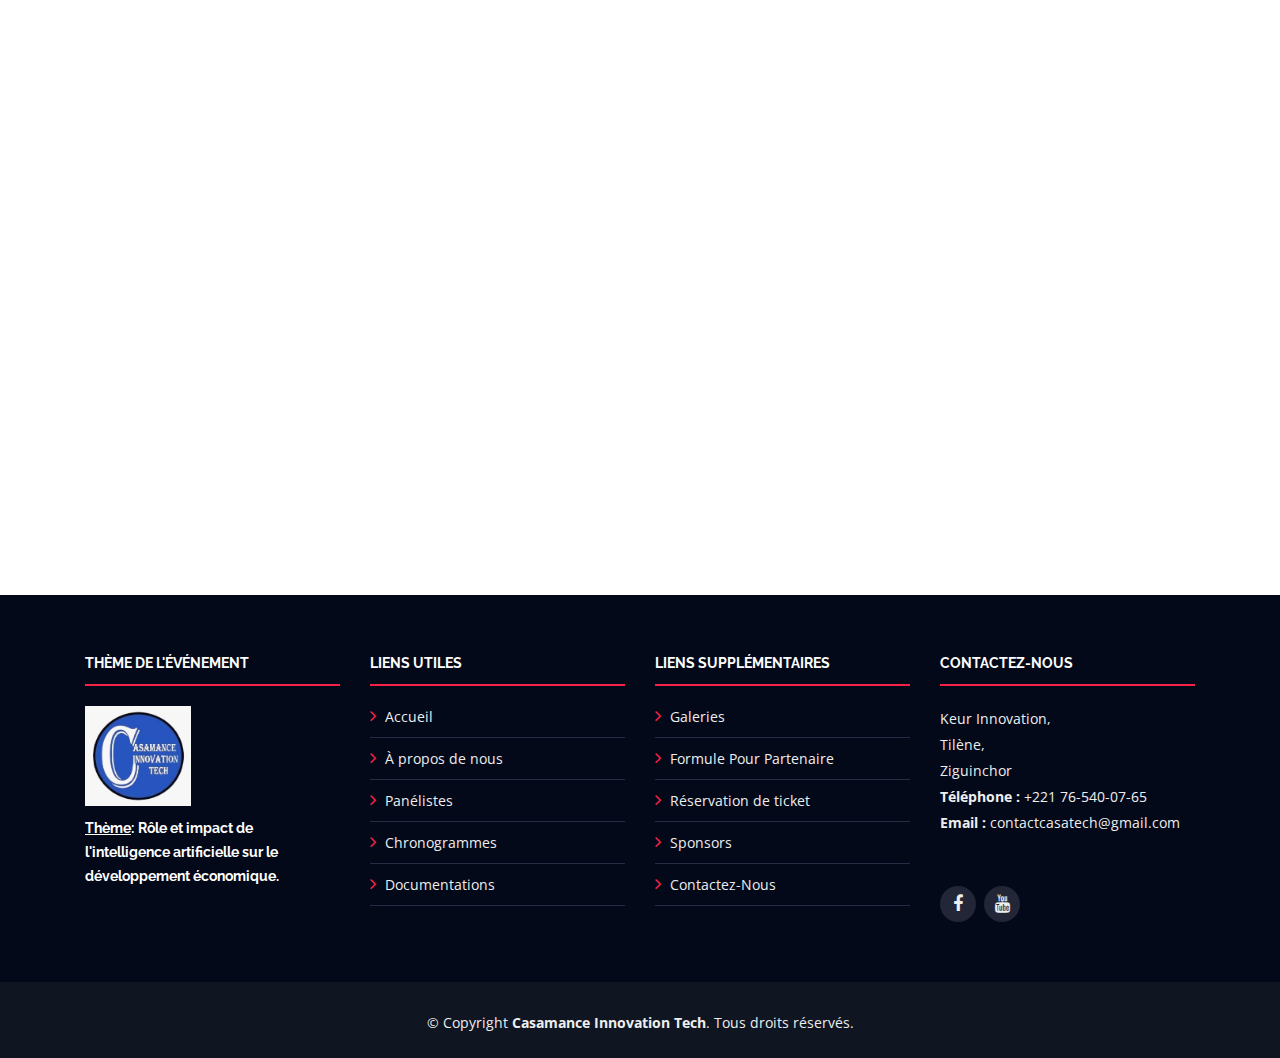
<file: Contact.html>
<!DOCTYPE html>
<html lang="FR-fr">

<head>
  <meta charset="utf-8">
  <title>Casamance Innovation Tech</title>
  <meta content="width=device-width, initial-scale=1.0" name="viewport">
  <meta content="" name="keywords">
  <meta content="" name="description">

  <!-- Favicons -->
<link href="img/casainov.jpeg" rel="icon">
  <link href="img/casainov.jpeg" rel="apple-touch-icon">

  <!-- Google Fonts -->
  <link href="https://fonts.googleapis.com/css?family=Open+Sans:300,300i,400,400i,700,700i|Raleway:300,400,500,700,800" rel="stylesheet">

  <!-- Bootstrap CSS File -->
  <link href="lib/bootstrap/css/bootstrap.min.css" rel="stylesheet">

  <!-- Libraries CSS Files -->
  <link href="lib/font-awesome/css/font-awesome.min.css" rel="stylesheet">
  <link href="lib/animate/animate.min.css" rel="stylesheet">
  <link href="lib/venobox/venobox.css" rel="stylesheet">
  <link href="lib/owlcarousel/assets/owl.carousel.min.css" rel="stylesheet">

  <!-- Main Stylesheet File -->
  <link href="css/style.css" rel="stylesheet">

  <!-- =======================================================
    Theme Name: TheEvent
    Theme URL: https://bootstrapmade.com/theevent-conference-event-bootstrap-template/
    Author: BootstrapMade.com
    License: https://bootstrapmade.com/license/
  ======================================================= -->
</head>

<body>

  <!--==========================
    Header
  ============================-->
  <header id="header">
    <div class="container">

      <div id="logo" class="pull-left">
        <!-- Uncomment below if you prefer to use a text logo -->
        <!-- <h1><a href="#main">C<span>o</span>nf</a></h1>-->
        <a href="#intro" class="scrollto"><img src="img/casainov.jpeg" alt="" title=""></a>
      </div>

      <nav id="nav-menu-container">
        <ul class="nav-menu">
          <li class=""><a href="index.html#intro">Accueil</a></li>
          <li><a href="index.html#A_propos">À propos</a></li>
          <li><a href="index.html#speakers">Panélistes</a></li>
          <li><a href="index.html#schedule">Chronogrammes</a></li>
          <li><a href="index.html#documentation">Documentations</a></li>
          <li><a href="index.html#gallery">Galeries</a></li>
          <li><a href="index.html#Sponsors">Sponsors</a></li>
          <li><a href="Contact.html">Contactez-Nous</a></li>
          <li class="buy-tickets"><a href="index.html#buy-tickets">SUIVEZ-NOUS EN DIRECT</a></li>
        </ul>
      </nav><!-- #nav-menu-container -->
    </div>
  </header><!-- #header -->
          <!-- Bouton  de réservation -->
         <!--li class="nav-item">
          <button type="button" class="btn btn-primary" data-toggle="modal" data-target="#ticketModal">Réservez vos tickets</button>
      </li-->
        

  <!--==========================
    Intro Section
  ============================-->
  <section id="intro">
    <div class="intro-container wow fadeIn">
      <h1 class="mb-4 pb-0">Casamance<br><span>Innovation </span> Tech</h1>
      <p class="mb-4 pb-0">Osons l'Innovation en Casamance</p>
      <a href="https://www.youtube.com/watch?v=mdkp3ZnW-0w" class="venobox play-btn mb-4" data-vbtype="video"
        data-autoplay="true"></a>
      <a href="#A_propos" class="about-btn scrollto">À propos de l'événement</a>
    </div>
  </section>

  <main id="main">

    <!--
      About Section
   -->
    <section id="A_propos">
      <div class="container">
        <div class="row">
          <div class="col-lg-6">
            <h2>Thème de la 3ème édition : </h2>
            <h3>Rôle et impact de l'intelligence artificielle<br>
               Sur le développement
              économique.
            </h3>
          </div>
          <div class="col-lg-3">
            <h3>Lieu</h3>
            <p>Centre culturel, <strong>ZIGUINCHOR</strong></p>
          </div>
          <div class="col-lg-3">
            <h3>DATE</h3>
            <p>Jeudi, Vendredi, Samedi<br>05-06-07 Décembre 2024</p>
          </div>
        </div>
      </div>
    </section>
<!--
      Speakers Section
    -->
    <section id="A_propos">
<div class="section-header">
      <h2>À propos de l'événement</h2>
<p><strong>Casamance Innovation Tech</strong> est un événement de l'innovation technologique annuel, organisé par <strong>Erastus Group SAS</strong>
   <br>dont l'objectif est de créer un cadre d'échanges et de partages pour promouvoir l'innovation dans la région sud du Sénégal.<p >
</div>
    </section>
    
    <!--
      Contact Section
    -->
    <section id="contact" class="section-bg wow fadeInUp">

      <div class="container">

        <div class="section-header">
          <h2>Contactez-Nous</h2>
          <p>Pour plus d'informations.</p>
        </div>

        <div class="row contact-info">

          <div class="col-md-4">
            <div class="contact-address">
              <i class="ion-ios-location-outline"></i>
              <h3>Adresse</h3>
              <address>Keur Innovation, Tilène, ZIGUINCHOR</address>
            </div>
          </div>

          <div class="col-md-4">
            <div class="contact-phone">
              <i class="ion-ios-telephone-outline"></i>
              <h3>Télephone</h3>
              <p><a href="tel:+221 77-540-07-65">+221 76-540-07-65</a></p>
            </div>
          </div>

          <div class="col-md-4">
            <div class="contact-email">
              <i class="ion-ios-email-outline"></i>
              <h3>Email</h3>
              <p><a href="contactcasatech@gmail.com">contactcasatech@gmail.com</a></p>
            </div>
          </div>

        </div>

       <!-- Formulaire de contact -->
<div class="form">
  <div id="sendmessage">Votre message a été envoyé. Merci!</div>
  <div id="errormessage"></div>
  <form  method="POST" action="send_Email.php" role="form" class="contactForm">
    <div class="form-row">
      <div class="form-group col-md-6">
        <input type="text" name="contact_name" class="form-control" id="contact_name" placeholder="Nom" required>
        <div class="validation"></div>
      </div>
      <div class="form-group col-md-6">
        <input type="email" class="form-control" name="contact_email" id="contact_email" placeholder="Email" required>
        <div class="validation"></div>
      </div>
    </div>
    <div class="form-group">
      <input type="text" class="form-control" name="contact_subject" id="contact_subject" placeholder="Objet" required>
      <div class="validation"></div>
    </div>
    <div class="form-group">
      <textarea class="form-control" name="contact_message" rows="5" required placeholder="Message"></textarea>
      <div class="validation"></div>
    </div>
    <div class="text-center">
      <button type="submit">Envoyer message</button>
    </div>
  </form>
</div>

        
      </div>
    </section><!-- #contact -->

<!-- Formulaire de réservation dans un modal Bootstrap -->
<div class="modal fade" id="ticketModal" tabindex="-1" role="dialog" aria-labelledby="ticketModalLabel" aria-hidden="true">
  <div class="modal-dialog" role="document">
    <div class="modal-content">
      <div class="modal-header">
        <h5 class="modal-title" id="ticketModalLabel">Réservez vos tickets</h5>
        <button type="button" class="close" data-dismiss="modal" aria-label="Close">
          <span aria-hidden="true">&times;</span>
        </button>
      </div>
      <div class="modal-body">
        <form action="reservation.php" id="ticket-form" method="post">
          <div class="form-group">
            <label for="firstName">Prénom :</label>
            <input type="text" class="form-control" name="prenom" id="firstName" placeholder="Prénom" required>
          </div>
          <div class="form-group">
            <label for="lastName">Nom :</label>
            <input type="text" class="form-control" name="nom" id="lastName" placeholder="Nom" required>
          </div>
          <div class="form-group">
            <label for="email">Email :</label>
            <input type="email" class="form-control" name="email" id="email" placeholder="Email" required>
          </div>
          <div class="form-group">
            <label for="profession">Profession :</label>
            <input type="text" class="form-control" name="profession" id="profession" placeholder="Profession" required>
          </div>
          <div class="form-group">
            <label for="nombre_tickets">Nombre de tickets :</label>
            <input type="number" class="form-control" name="nombre_tickets" id="ticketQuantity" placeholder="Nombre de tickets" min="1" required>
          </div>
          <div class="text-center">
            <button type="submit" class="btn btn-primary btn-reserve">VALIDEZ VOTRE PLACE</button>
          </div>
        </form>
      </div>
    </div>
  </div>
</div>

<style>
/* Style pour améliorer l'apparence du formulaire */
.modal-content {
    border-radius: 10px;
    box-shadow: 0px 0px 20px rgba(0, 0, 0, 0.1);
}

.modal-header {
    background-color: #007bff;
    color: white;
    border-top-left-radius: 10px;
    border-top-right-radius: 10px;
    padding: 20px;
}

.modal-title {
    font-size: 24px;
    font-weight: bold;
    margin: 0;
}

.form-control {
    border-radius: 5px;
    padding: 12px;
    font-size: 16px;
    margin-bottom: 10px;
}

.form-group label {
    font-weight: bold;
    margin-bottom: 5px;
    display: block;
    font-size: 14px;
}

.form-group input {
    border: 1px solid #ccc;
    transition: all 0.3s ease-in-out;
}

.form-group input:focus {
    border-color: #007bff;
    box-shadow: 0px 0px 5px rgba(0, 123, 255, 0.5);
}

.btn-reserve {
    background-color: #28a745;
    padding: 10px 20px;
    font-size: 18px;
    font-weight: bold;
    border-radius: 50px;
    transition: background-color 0.3s ease-in-out;
    color: white;
}

.btn-reserve:hover {
    background-color: #218838;
}

.close {
    color: white;
    opacity: 1;
}

.close:hover {
    color: #ccc;
    opacity: 0.8;
}
</style>



<!-- Modal de réservation -->
<!--div class="modal fade" id="ticketModal" tabindex="-1" role="dialog" aria-labelledby="ticketModalLabel" aria-hidden="true">
  <div class="modal-dialog" role="document">
    <div class="modal-content">
      <div class="modal-header">
        <h5 class="modal-title" id="ticketModalLabel">Réservez vos tickets</h5>
        <button type="button" class="close" data-dismiss="modal" aria-label="Close">
          <span aria-hidden="true">&times;</span>
        </button>
      </div>
      <div class="modal-body">
        <form action="reservation.php" id="ticket-form" method="post">
          <div class="form-group">
            <label for="firstName">Prénom : </label>
            <input type="text" class="form-control" name="prenom" id="firstName" placeholder="Prénom" required>
          </div>
          <div class="form-group">
            <label for="lastName">Nom :</label>
            <input type="text" class="form-control" name="nom" id="lastName" placeholder="Nom" required>
          </div>
          <div class="form-group">
            <label for="email">Email :</label>
            <input type="email" class="form-control" name="email" id="email" placeholder="Email" required>
          </div>
          <div class="form-group">
            <label for="profession">Profession :</label>
            <input type="text" class="form-control" name="profession" id="profession" placeholder="Profession" required>
          </div>
          <div class="form-group">
            <label for="nombre_tickets">Nombre de tickets :</label>
            <input type="number" class="form-control" name="nombre_tickets" id="ticketQuantity" placeholder="Nombre de tickets" min="1" required>
          </div>
          <div class="text-center">
            <button type="submit" class="btn btn-primary">RÉSERVÉ TA PLACE</button>
          </div>
        </form-->
      </div>
    </div>
  </div>
</div>

</main>


<!--==========================
  Footer
============================-->
<footer id="footer">
  <div class="footer-top">
    <div class="container">
      <div class="row">
        <div class="col-lg-3 col-md-6 footer-info">
          <h4>Thème de l'Événement</h4>
          <img src="img/casainov.jpeg" alt="Logo Casamance Innovation Tech">
          <p><strong><u>Thème</u>:</strong> <strong>Rôle et impact de l'intelligence artificielle sur le développement économique.</strong></p>
        </div>
        


        <div class="col-lg-3 col-md-6 footer-links">
          <h4>Liens Utiles</h4>
          <ul>
            <li><i class="fa fa-angle-right"></i> <a href="index.html#intro">Accueil</a></li>
            <li><i class="fa fa-angle-right"></i> <a href="index.html#A_propos">À propos de nous</a></li>
            <li><i class="fa fa-angle-right"></i> <a href="index.html#speakers">Panélistes</a></li>
            <li><i class="fa fa-angle-right"></i> <a href="index.html#schedule">Chronogrammes</a></li>
            <li><i class="fa fa-angle-right"></i> <a href="index.html#documentation">Documentations</a></li>
          </ul>
        </div>

        <div class="col-lg-3 col-md-6 footer-links">
          <h4>Liens Supplémentaires</h4>
          <ul>
            <li><i class="fa fa-angle-right"></i> <a href="index.html#gallery">Galeries</a></li>
            <li><i class="fa fa-angle-right"></i> <a href="index.html#buy-tickets">Formule Pour Partenaire</a></li>
            <li><i class="fa fa-angle-right"></i> <a href="index.html#buy-tickets">Réservation de ticket</a></li>
            <li><i class="fa fa-angle-right"></i> <a href="index.html#Sponsors">Sponsors</a></li>
            <li><i class="fa fa-angle-right"></i> <a href="Contact.html">Contactez-Nous</a></li>
          </ul>
        </div>

        <div class="col-lg-3 col-md-6 footer-contact">
          <h4>Contactez-Nous</h4>
          <p>
            Keur Innovation,<br>
            Tilène,<br>
            Ziguinchor<br>
            <strong>Téléphone :</strong> +221 76-540-07-65<br>
            <strong>Email :</strong> contactcasatech@gmail.com<br>
          </p>

          <div class="social-links">
            <a href="https://www.facebook.com/profile.php?id=61552957667741" class="facebook"><i class="fa fa-facebook"></i></a>
            <a href="https://youtube.com/@casamancetechtv?si=Q6SozJSNY7veM4AU" class="youtube"><i class="fa fa-youtube"></i></a>
          </div>

        </div>

      </div>
    </div>
  </div>

  <div class="container">
    <div class="copyright">
      &copy; Copyright <strong>Casamance Innovation Tech</strong>. Tous droits réservés.
    </div>
    <div class="credits">
      <!-- Liens vers les crédits -->
      <a href="https://bootstrapmade.com/"></a>
    </div>
  </div>
</footer>


<!-- #footer -->

<a href="#" class="back-to-top"><i class="fa fa-angle-up"></i></a>

<!-- JavaScript Libraries -->
<script src="lib/jquery/jquery.min.js"></script>
<script src="lib/jquery/jquery-migrate.min.js"></script>
<script src="lib/bootstrap/js/bootstrap.bundle.min.js"></script>
<script src="lib/easing/easing.min.js"></script>
<script src="lib/superfish/hoverIntent.js"></script>
<script src="lib/superfish/superfish.min.js"></script>
<script src="lib/wow/wow.min.js"></script>
<script src="lib/venobox/venobox.min.js"></script>
<script src="lib/owlcarousel/owl.carousel.min.js"></script>

<!-- Contact Form JavaScript File -->
<script src="contactform/contactform.js"></script>

<!-- Template Main Javascript File -->
<script src="js/main.js"></script>
</body>

</html>
</file>
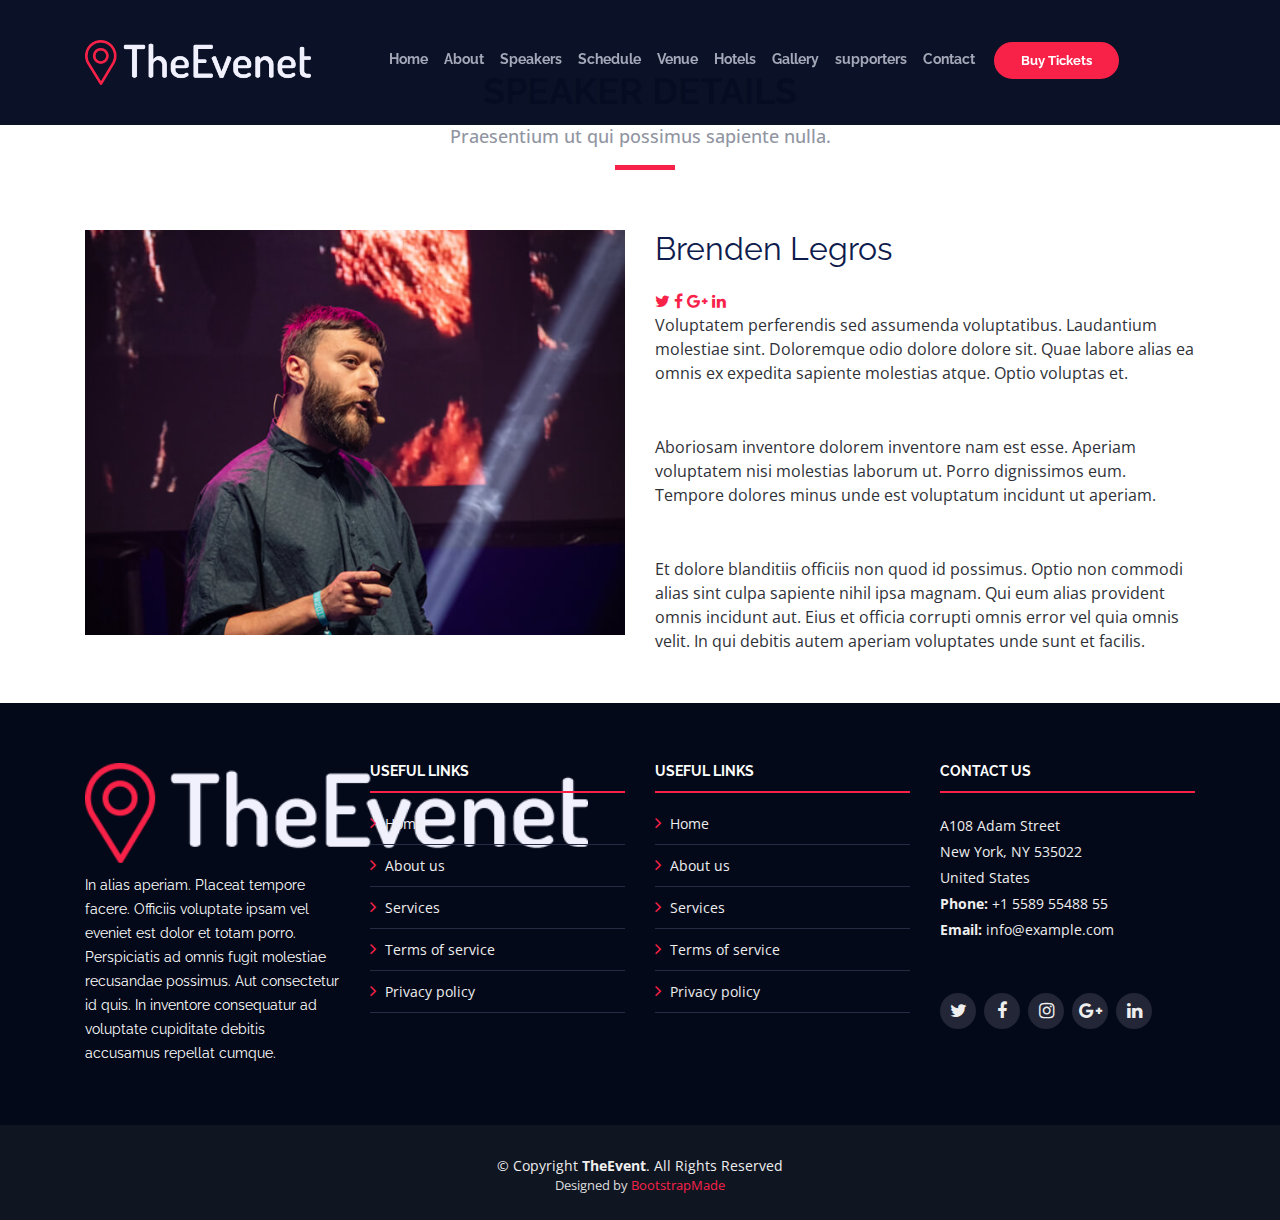
<file: speaker-details.html>
<!DOCTYPE html>
<html lang="en">

<head>
  <meta charset="utf-8">
  <title>TheEvent - Bootstrap Event Template</title>
  <meta content="width=device-width, initial-scale=1.0" name="viewport">
  <meta content="" name="keywords">
  <meta content="" name="description">

  <!-- Favicons -->
  <link href="img/favicon.png" rel="icon">
  <link href="img/apple-touch-icon.png" rel="apple-touch-icon">

  <!-- Google Fonts -->
  <link href="https://fonts.googleapis.com/css?family=Open+Sans:300,300i,400,400i,700,700i|Raleway:300,400,500,700,800" rel="stylesheet">

  <!-- Bootstrap CSS File -->
  <link href="lib/bootstrap/css/bootstrap.min.css" rel="stylesheet">

  <!-- Libraries CSS Files -->
  <link href="lib/font-awesome/css/font-awesome.min.css" rel="stylesheet">
  <link href="lib/animate/animate.min.css" rel="stylesheet">
  <link href="lib/venobox/venobox.css" rel="stylesheet">
  <link href="lib/owlcarousel/assets/owl.carousel.min.css" rel="stylesheet">

  <!-- Main Stylesheet File -->
  <link href="css/style.css" rel="stylesheet">

  <!-- =======================================================
    Theme Name: TheEvent
    Theme URL: https://bootstrapmade.com/theevent-conference-event-bootstrap-template/
    Author: BootstrapMade.com
    License: https://bootstrapmade.com/license/
  ======================================================= -->
</head>

<body>

  <!--==========================
    Header
  ============================-->
  <header id="header" class="header-fixed">
    <div class="container">

      <div id="logo" class="pull-left">
        <!-- Uncomment below if you prefer to use a text logo -->
        <!-- <h1><a href="#main">C<span>o</span>nf</a></h1>-->
        <a href="index.html#intro" class="scrollto"><img src="img/logo.png" alt="" title=""></a>
      </div>

      <nav id="nav-menu-container">
        <ul class="nav-menu">
          <li class="menu-active"><a href="#intro">Home</a></li>
          <li><a href="index.html#about">About</a></li>
          <li><a href="index.html#speakers">Speakers</a></li>
          <li><a href="index.html#schedule">Schedule</a></li>
          <li><a href="index.html#venue">Venue</a></li>
          <li><a href="index.html#hotels">Hotels</a></li>
          <li><a href="index.html#gallery">Gallery</a></li>
          <li><a href="index.html#supporters">supporters</a></li>
          <li><a href="index.html#contact">Contact</a></li>
          <li class="buy-tickets"><a href="index.html#buy-tickets">Buy Tickets</a></li>
        </ul>
      </nav><!-- #nav-menu-container -->
    </div>
  </header><!-- #header -->

  <main id="main" class="main-page">

    <!--==========================
      Speaker Details Section
    ============================-->
    <section id="speakers-details" class="wow fadeIn">
      <div class="container">
        <div class="section-header">
          <h2>Speaker Details</h2>
          <p>Praesentium ut qui possimus sapiente nulla.</p>
        </div>

        <div class="row">
          <div class="col-md-6">
            <img src="img/speakers/1.jpg" alt="Speaker 1" class="img-fluid">
          </div>

          <div class="col-md-6">
            <div class="details">
              <h2>Brenden Legros</h2>
              <div class="social">
                <a href=""><i class="fa fa-twitter"></i></a>
                <a href=""><i class="fa fa-facebook"></i></a>
                <a href=""><i class="fa fa-google-plus"></i></a>
                <a href=""><i class="fa fa-linkedin"></i></a>
              </div>
              <p>Voluptatem perferendis sed assumenda voluptatibus. Laudantium molestiae sint. Doloremque odio dolore dolore sit. Quae labore alias ea omnis ex expedita sapiente molestias atque. Optio voluptas et.</p>
 
              <p>Aboriosam inventore dolorem inventore nam est esse. Aperiam voluptatem nisi molestias laborum ut. Porro dignissimos eum. Tempore dolores minus unde est voluptatum incidunt ut aperiam.</p> 

              <p>Et dolore blanditiis officiis non quod id possimus. Optio non commodi alias sint culpa sapiente nihil ipsa magnam. Qui eum alias provident omnis incidunt aut. Eius et officia corrupti omnis error vel quia omnis velit. In qui debitis autem aperiam voluptates unde sunt et facilis.</p>
            </div>
          </div>
          
        </div>
      </div>

    </section>

  </main>


  <!--==========================
    Footer
  ============================-->
  <footer id="footer">
    <div class="footer-top">
      <div class="container">
        <div class="row">

          <div class="col-lg-3 col-md-6 footer-info">
            <img src="img/logo.png" alt="TheEvenet">
            <p>In alias aperiam. Placeat tempore facere. Officiis voluptate ipsam vel eveniet est dolor et totam porro. Perspiciatis ad omnis fugit molestiae recusandae possimus. Aut consectetur id quis. In inventore consequatur ad voluptate cupiditate debitis accusamus repellat cumque.</p>
          </div>

          <div class="col-lg-3 col-md-6 footer-links">
            <h4>Useful Links</h4>
            <ul>
              <li><i class="fa fa-angle-right"></i> <a href="#">Home</a></li>
              <li><i class="fa fa-angle-right"></i> <a href="#">About us</a></li>
              <li><i class="fa fa-angle-right"></i> <a href="#">Services</a></li>
              <li><i class="fa fa-angle-right"></i> <a href="#">Terms of service</a></li>
              <li><i class="fa fa-angle-right"></i> <a href="#">Privacy policy</a></li>
            </ul>
          </div>

          <div class="col-lg-3 col-md-6 footer-links">
            <h4>Useful Links</h4>
            <ul>
              <li><i class="fa fa-angle-right"></i> <a href="#">Home</a></li>
              <li><i class="fa fa-angle-right"></i> <a href="#">About us</a></li>
              <li><i class="fa fa-angle-right"></i> <a href="#">Services</a></li>
              <li><i class="fa fa-angle-right"></i> <a href="#">Terms of service</a></li>
              <li><i class="fa fa-angle-right"></i> <a href="#">Privacy policy</a></li>
            </ul>
          </div>

          <div class="col-lg-3 col-md-6 footer-contact">
            <h4>Contact Us</h4>
            <p>
              A108 Adam Street <br>
              New York, NY 535022<br>
              United States <br>
              <strong>Phone:</strong> +1 5589 55488 55<br>
              <strong>Email:</strong> info@example.com<br>
            </p>

            <div class="social-links">
              <a href="#" class="twitter"><i class="fa fa-twitter"></i></a>
              <a href="#" class="facebook"><i class="fa fa-facebook"></i></a>
              <a href="#" class="instagram"><i class="fa fa-instagram"></i></a>
              <a href="#" class="google-plus"><i class="fa fa-google-plus"></i></a>
              <a href="#" class="linkedin"><i class="fa fa-linkedin"></i></a>
            </div>

          </div>

        </div>
      </div>
    </div>

    <div class="container">
      <div class="copyright">
        &copy; Copyright <strong>TheEvent</strong>. All Rights Reserved
      </div>
      <div class="credits">
        <!--
          All the links in the footer should remain intact.
          You can delete the links only if you purchased the pro version.
          Licensing information: https://bootstrapmade.com/license/
          Purchase the pro version with working PHP/AJAX contact form: https://bootstrapmade.com/buy/?theme=TheEvent
        -->
        Designed by <a href="https://bootstrapmade.com/">BootstrapMade</a>
      </div>
    </div>
  </footer><!-- #footer -->

  <a href="#" class="back-to-top"><i class="fa fa-angle-up"></i></a>

  <!-- JavaScript Libraries -->
  <script src="lib/jquery/jquery.min.js"></script>
  <script src="lib/jquery/jquery-migrate.min.js"></script>
  <script src="lib/bootstrap/js/bootstrap.bundle.min.js"></script>
  <script src="lib/easing/easing.min.js"></script>
  <script src="lib/superfish/hoverIntent.js"></script>
  <script src="lib/superfish/superfish.min.js"></script>
  <script src="lib/wow/wow.min.js"></script>
  <script src="lib/venobox/venobox.min.js"></script>
  <script src="lib/owlcarousel/owl.carousel.min.js"></script>

  <!-- Contact Form JavaScript File -->
  <script src="contactform/contactform.js"></script>

  <!-- Template Main Javascript File -->
  <script src="js/main.js"></script>
</body>

</html>
</file>
<file: lib/venobox/venobox.css>
/* ------ venobox.css --------*/
.vbox-overlay *, .vbox-overlay *:before, .vbox-overlay *:after{
    -webkit-backface-visibility: hidden;
    -webkit-box-sizing:border-box;
    -moz-box-sizing:border-box;
    box-sizing:border-box;
}
.vbox-overlay * { 
    -webkit-backface-visibility: visible;
    backface-visibility: visible;
}
.vbox-overlay{
    display: -webkit-flex;
    display: flex;
    -webkit-flex-direction: column;
    flex-direction: column;
    -webkit-justify-content: center;
    justify-content: center;
    -webkit-align-items: center;
    align-items: center;
    position: fixed;
    left: 0;
    top: 0;
    bottom: 0;
    right: 0;
    z-index: 1040;
    -webkit-transform:translateZ(1000px);
    transform: translateZ(1000px);
    transform-style: preserve-3d;
}

/* ----- navigation ----- */
.vbox-title{
    width: 100%;
    height: 40px;
    float: left;
    text-align: center;
    line-height: 28px;
    font-size: 12px;
    padding: 6px 40px;
    overflow: hidden;
    position: fixed;
    display: none;
    left: 0;
    z-index: 1050;
}
.vbox-close{
    cursor: pointer;
    position: fixed;
    top: 15px;
    right: 15px;
    width: 48px;
    height: 48px;
    display: block;
    background-position:10px center;
    overflow: hidden;
    font-size: 48px;
    line-height: 1;
    text-align: center;
    z-index: 1050;
}
.vbox-num{
    cursor: pointer;
    position: fixed;
    left: 0;
    height: 40px;
    display: block;
    overflow: hidden;
    line-height: 28px;
    font-size: 12px;
    padding: 6px 10px;
    display: none;
    z-index: 1050;
}
/* ----- navigation ARROWS ----- */
.vbox-next, .vbox-prev{
    position: fixed;
    top: 50%;
    margin-top: -15px;
    overflow: hidden;
    cursor: pointer;
    display: block;
    width: 45px;
    height: 45px;
    z-index: 1050;
}
.vbox-next span, .vbox-prev span{
    position: relative;
    width: 20px;
    height: 20px;
    border: 2px solid transparent;
    border-top-color: #B6B6B6;
    border-right-color: #B6B6B6;
    text-indent: -100px;
    position: absolute;
    top: 8px;
    display: block;
}
.vbox-prev{
    left: 15px;
}
.vbox-next{
    right: 30px;
}
.vbox-prev span{
    left: 10px;
    -ms-transform: rotate(-135deg);
    -webkit-transform: rotate(-135deg);
    transform: rotate(-135deg);
}
.vbox-next span{
    -ms-transform: rotate(45deg);
    -webkit-transform: rotate(45deg);
    transform: rotate(45deg);
    right: 10px;
}
/* ------- inline window ------ */
.vbox-inline{
    width: 420px;
    height: 315px;
    height: 70vh;
    padding: 10px;
    background: #fff;
    margin: 0 auto;
    overflow: auto;
    text-align: left;
}
/* ------- Video & iFrames window ------ */
.venoframe{
    max-width: 100%;
    width: 100%;
    border: none;
    width: 100%;
    height: 260px;
    height: 70vh;
}
.venoframe.vbvid{
    height: 260px;
}
@media (min-width: 768px) {
    .venoframe, .vbox-inline{
        width: 90%;
        height: 360px;
        height: 70vh;
    }
    .venoframe.vbvid{
        width: 640px;
        height: 360px;
    }
}
@media (min-width: 992px) {
    .venoframe, .vbox-inline{
        max-width: 1200px;
        width: 80%;
        height: 540px;
        height: 70vh;
    }
    .venoframe.vbvid{
        width: 960px;
        height: 540px;
    }
}
/* 
Please do NOT edit this part! 
or at least read this note: http://i.imgur.com/7C0ws9e.gif
*/
.vbox-open{
    overflow: hidden;
}
.vbox-container{
    position: absolute;
    left: 0;
    right: 0;
    top: 0;
    bottom: 0;
    overflow-x: hidden;
    overflow-y: auto;
    overflow-scrolling: touch;
    -webkit-overflow-scrolling: touch;
    z-index: 20;
    max-height: 100%;

}

.vbox-content{
    text-align: center;
    float: left;
    width: 100%;
    position: relative;
    overflow: hidden;
    padding: 20px 10px;
}
.vbox-container img{
    max-width: 100%;
    height: auto;
}
.figlio{
    max-width: 100%;
    text-align: initial;
    border: 8px solid rgba(255, 255, 255, 0.4);
}
img.figlio{
    -webkit-user-select: none;
-khtml-user-select: none;
-moz-user-select: none;
-o-user-select: none;
user-select: none;
}
.vbox-content.swipe-left{
    margin-left: -200px !important;
}
.vbox-content.swipe-right{
    margin-left: 200px !important;
}
.animated{
    -webkit-transition: margin 300ms ease-out;
    transition: margin 300ms ease-out;
}
.animate-in{
    opacity: 1;
}
.animate-out{
    opacity: 0;
}
/* ---------- preloader ----------
 * SPINKIT 
 * http://tobiasahlin.com/spinkit/
-------------------------------- */
.sk-double-bounce,.sk-rotating-plane{width:40px;height:40px;margin:40px auto}.sk-rotating-plane{background-color:#333;-webkit-animation:sk-rotatePlane 1.2s infinite ease-in-out;animation:sk-rotatePlane 1.2s infinite ease-in-out}@-webkit-keyframes sk-rotatePlane{0%{-webkit-transform:perspective(120px) rotateX(0) rotateY(0);transform:perspective(120px) rotateX(0) rotateY(0)}50%{-webkit-transform:perspective(120px) rotateX(-180.1deg) rotateY(0);transform:perspective(120px) rotateX(-180.1deg) rotateY(0)}100%{-webkit-transform:perspective(120px) rotateX(-180deg) rotateY(-179.9deg);transform:perspective(120px) rotateX(-180deg) rotateY(-179.9deg)}}@keyframes sk-rotatePlane{0%{-webkit-transform:perspective(120px) rotateX(0) rotateY(0);transform:perspective(120px) rotateX(0) rotateY(0)}50%{-webkit-transform:perspective(120px) rotateX(-180.1deg) rotateY(0);transform:perspective(120px) rotateX(-180.1deg) rotateY(0)}100%{-webkit-transform:perspective(120px) rotateX(-180deg) rotateY(-179.9deg);transform:perspective(120px) rotateX(-180deg) rotateY(-179.9deg)}}.sk-double-bounce{position:relative}.sk-double-bounce .sk-child{width:100%;height:100%;border-radius:50%;background-color:#333;opacity:.6;position:absolute;top:0;left:0;-webkit-animation:sk-doubleBounce 2s infinite ease-in-out;animation:sk-doubleBounce 2s infinite ease-in-out}.sk-chasing-dots .sk-child,.sk-spinner-pulse,.sk-three-bounce .sk-child{background-color:#333;border-radius:100%}.sk-double-bounce .sk-double-bounce2{-webkit-animation-delay:-1s;animation-delay:-1s}@-webkit-keyframes sk-doubleBounce{0%,100%{-webkit-transform:scale(0);transform:scale(0)}50%{-webkit-transform:scale(1);transform:scale(1)}}@keyframes sk-doubleBounce{0%,100%{-webkit-transform:scale(0);transform:scale(0)}50%{-webkit-transform:scale(1);transform:scale(1)}}.sk-wave{margin:40px auto;width:50px;height:40px;text-align:center;font-size:10px}.sk-wave .sk-rect{background-color:#333;height:100%;width:6px;display:inline-block;-webkit-animation:sk-waveStretchDelay 1.2s infinite ease-in-out;animation:sk-waveStretchDelay 1.2s infinite ease-in-out}.sk-wave .sk-rect1{-webkit-animation-delay:-1.2s;animation-delay:-1.2s}.sk-wave .sk-rect2{-webkit-animation-delay:-1.1s;animation-delay:-1.1s}.sk-wave .sk-rect3{-webkit-animation-delay:-1s;animation-delay:-1s}.sk-wave .sk-rect4{-webkit-animation-delay:-.9s;animation-delay:-.9s}.sk-wave .sk-rect5{-webkit-animation-delay:-.8s;animation-delay:-.8s}@-webkit-keyframes sk-waveStretchDelay{0%,100%,40%{-webkit-transform:scaleY(.4);transform:scaleY(.4)}20%{-webkit-transform:scaleY(1);transform:scaleY(1)}}@keyframes sk-waveStretchDelay{0%,100%,40%{-webkit-transform:scaleY(.4);transform:scaleY(.4)}20%{-webkit-transform:scaleY(1);transform:scaleY(1)}}.sk-wandering-cubes{margin:40px auto;width:40px;height:40px;position:relative}.sk-wandering-cubes .sk-cube{background-color:#333;width:10px;height:10px;position:absolute;top:0;left:0;-webkit-animation:sk-wanderingCube 1.8s ease-in-out -1.8s infinite both;animation:sk-wanderingCube 1.8s ease-in-out -1.8s infinite both}.sk-chasing-dots,.sk-spinner-pulse{width:40px;height:40px;margin:40px auto}.sk-wandering-cubes .sk-cube2{-webkit-animation-delay:-.9s;animation-delay:-.9s}@-webkit-keyframes sk-wanderingCube{0%{-webkit-transform:rotate(0);transform:rotate(0)}25%{-webkit-transform:translateX(30px) rotate(-90deg) scale(.5);transform:translateX(30px) rotate(-90deg) scale(.5)}50%{-webkit-transform:translateX(30px) translateY(30px) rotate(-179deg);transform:translateX(30px) translateY(30px) rotate(-179deg)}50.1%{-webkit-transform:translateX(30px) translateY(30px) rotate(-180deg);transform:translateX(30px) translateY(30px) rotate(-180deg)}75%{-webkit-transform:translateX(0) translateY(30px) rotate(-270deg) scale(.5);transform:translateX(0) translateY(30px) rotate(-270deg) scale(.5)}100%{-webkit-transform:rotate(-360deg);transform:rotate(-360deg)}}@keyframes sk-wanderingCube{0%{-webkit-transform:rotate(0);transform:rotate(0)}25%{-webkit-transform:translateX(30px) rotate(-90deg) scale(.5);transform:translateX(30px) rotate(-90deg) scale(.5)}50%{-webkit-transform:translateX(30px) translateY(30px) rotate(-179deg);transform:translateX(30px) translateY(30px) rotate(-179deg)}50.1%{-webkit-transform:translateX(30px) translateY(30px) rotate(-180deg);transform:translateX(30px) translateY(30px) rotate(-180deg)}75%{-webkit-transform:translateX(0) translateY(30px) rotate(-270deg) scale(.5);transform:translateX(0) translateY(30px) rotate(-270deg) scale(.5)}100%{-webkit-transform:rotate(-360deg);transform:rotate(-360deg)}}.sk-spinner-pulse{-webkit-animation:sk-pulseScaleOut 1s infinite ease-in-out;animation:sk-pulseScaleOut 1s infinite ease-in-out}@-webkit-keyframes sk-pulseScaleOut{0%{-webkit-transform:scale(0);transform:scale(0)}100%{-webkit-transform:scale(1);transform:scale(1);opacity:0}}@keyframes sk-pulseScaleOut{0%{-webkit-transform:scale(0);transform:scale(0)}100%{-webkit-transform:scale(1);transform:scale(1);opacity:0}}.sk-chasing-dots{position:relative;text-align:center;-webkit-animation:sk-chasingDotsRotate 2s infinite linear;animation:sk-chasingDotsRotate 2s infinite linear}.sk-chasing-dots .sk-child{width:60%;height:60%;display:inline-block;position:absolute;top:0;-webkit-animation:sk-chasingDotsBounce 2s infinite ease-in-out;animation:sk-chasingDotsBounce 2s infinite ease-in-out}.sk-chasing-dots .sk-dot2{top:auto;bottom:0;-webkit-animation-delay:-1s;animation-delay:-1s}@-webkit-keyframes sk-chasingDotsRotate{100%{-webkit-transform:rotate(360deg);transform:rotate(360deg)}}@keyframes sk-chasingDotsRotate{100%{-webkit-transform:rotate(360deg);transform:rotate(360deg)}}@-webkit-keyframes sk-chasingDotsBounce{0%,100%{-webkit-transform:scale(0);transform:scale(0)}50%{-webkit-transform:scale(1);transform:scale(1)}}@keyframes sk-chasingDotsBounce{0%,100%{-webkit-transform:scale(0);transform:scale(0)}50%{-webkit-transform:scale(1);transform:scale(1)}}.sk-three-bounce{margin:40px auto;width:80px;text-align:center}.sk-three-bounce .sk-child{width:20px;height:20px;display:inline-block;-webkit-animation:sk-three-bounce 1.4s ease-in-out 0s infinite both;animation:sk-three-bounce 1.4s ease-in-out 0s infinite both}.sk-circle .sk-child:before,.sk-fading-circle .sk-circle:before{display:block;border-radius:100%;content:'';background-color:#333}.sk-three-bounce .sk-bounce1{-webkit-animation-delay:-.32s;animation-delay:-.32s}.sk-three-bounce .sk-bounce2{-webkit-animation-delay:-.16s;animation-delay:-.16s}@-webkit-keyframes sk-three-bounce{0%,100%,80%{-webkit-transform:scale(0);transform:scale(0)}40%{-webkit-transform:scale(1);transform:scale(1)}}@keyframes sk-three-bounce{0%,100%,80%{-webkit-transform:scale(0);transform:scale(0)}40%{-webkit-transform:scale(1);transform:scale(1)}}.sk-circle{margin:40px auto;width:40px;height:40px;position:relative}.sk-circle .sk-child{width:100%;height:100%;position:absolute;left:0;top:0}.sk-circle .sk-child:before{margin:0 auto;width:15%;height:15%;-webkit-animation:sk-circleBounceDelay 1.2s infinite ease-in-out both;animation:sk-circleBounceDelay 1.2s infinite ease-in-out both}.sk-circle .sk-circle2{-webkit-transform:rotate(30deg);-ms-transform:rotate(30deg);transform:rotate(30deg)}.sk-circle .sk-circle3{-webkit-transform:rotate(60deg);-ms-transform:rotate(60deg);transform:rotate(60deg)}.sk-circle .sk-circle4{-webkit-transform:rotate(90deg);-ms-transform:rotate(90deg);transform:rotate(90deg)}.sk-circle .sk-circle5{-webkit-transform:rotate(120deg);-ms-transform:rotate(120deg);transform:rotate(120deg)}.sk-circle .sk-circle6{-webkit-transform:rotate(150deg);-ms-transform:rotate(150deg);transform:rotate(150deg)}.sk-circle .sk-circle7{-webkit-transform:rotate(180deg);-ms-transform:rotate(180deg);transform:rotate(180deg)}.sk-circle .sk-circle8{-webkit-transform:rotate(210deg);-ms-transform:rotate(210deg);transform:rotate(210deg)}.sk-circle .sk-circle9{-webkit-transform:rotate(240deg);-ms-transform:rotate(240deg);transform:rotate(240deg)}.sk-circle .sk-circle10{-webkit-transform:rotate(270deg);-ms-transform:rotate(270deg);transform:rotate(270deg)}.sk-circle .sk-circle11{-webkit-transform:rotate(300deg);-ms-transform:rotate(300deg);transform:rotate(300deg)}.sk-circle .sk-circle12{-webkit-transform:rotate(330deg);-ms-transform:rotate(330deg);transform:rotate(330deg)}.sk-circle .sk-circle2:before{-webkit-animation-delay:-1.1s;animation-delay:-1.1s}.sk-circle .sk-circle3:before{-webkit-animation-delay:-1s;animation-delay:-1s}.sk-circle .sk-circle4:before{-webkit-animation-delay:-.9s;animation-delay:-.9s}.sk-circle .sk-circle5:before{-webkit-animation-delay:-.8s;animation-delay:-.8s}.sk-circle .sk-circle6:before{-webkit-animation-delay:-.7s;animation-delay:-.7s}.sk-circle .sk-circle7:before{-webkit-animation-delay:-.6s;animation-delay:-.6s}.sk-circle .sk-circle8:before{-webkit-animation-delay:-.5s;animation-delay:-.5s}.sk-circle .sk-circle9:before{-webkit-animation-delay:-.4s;animation-delay:-.4s}.sk-circle .sk-circle10:before{-webkit-animation-delay:-.3s;animation-delay:-.3s}.sk-circle .sk-circle11:before{-webkit-animation-delay:-.2s;animation-delay:-.2s}.sk-circle .sk-circle12:before{-webkit-animation-delay:-.1s;animation-delay:-.1s}@-webkit-keyframes sk-circleBounceDelay{0%,100%,80%{-webkit-transform:scale(0);transform:scale(0)}40%{-webkit-transform:scale(1);transform:scale(1)}}@keyframes sk-circleBounceDelay{0%,100%,80%{-webkit-transform:scale(0);transform:scale(0)}40%{-webkit-transform:scale(1);transform:scale(1)}}.sk-cube-grid{width:40px;height:40px;margin:40px auto}.sk-cube-grid .sk-cube{width:33.33%;height:33.33%;background-color:#333;float:left;-webkit-animation:sk-cubeGridScaleDelay 1.3s infinite ease-in-out;animation:sk-cubeGridScaleDelay 1.3s infinite ease-in-out}.sk-cube-grid .sk-cube1{-webkit-animation-delay:.2s;animation-delay:.2s}.sk-cube-grid .sk-cube2{-webkit-animation-delay:.3s;animation-delay:.3s}.sk-cube-grid .sk-cube3{-webkit-animation-delay:.4s;animation-delay:.4s}.sk-cube-grid .sk-cube4{-webkit-animation-delay:.1s;animation-delay:.1s}.sk-cube-grid .sk-cube5{-webkit-animation-delay:.2s;animation-delay:.2s}.sk-cube-grid .sk-cube6{-webkit-animation-delay:.3s;animation-delay:.3s}.sk-cube-grid .sk-cube7{-webkit-animation-delay:0ms;animation-delay:0ms}.sk-cube-grid .sk-cube8{-webkit-animation-delay:.1s;animation-delay:.1s}.sk-cube-grid .sk-cube9{-webkit-animation-delay:.2s;animation-delay:.2s}@-webkit-keyframes sk-cubeGridScaleDelay{0%,100%,70%{-webkit-transform:scale3D(1,1,1);transform:scale3D(1,1,1)}35%{-webkit-transform:scale3D(0,0,1);transform:scale3D(0,0,1)}}@keyframes sk-cubeGridScaleDelay{0%,100%,70%{-webkit-transform:scale3D(1,1,1);transform:scale3D(1,1,1)}35%{-webkit-transform:scale3D(0,0,1);transform:scale3D(0,0,1)}}.sk-fading-circle{margin:40px auto;width:40px;height:40px;position:relative}.sk-fading-circle .sk-circle{width:100%;height:100%;position:absolute;left:0;top:0}.sk-fading-circle .sk-circle:before{margin:0 auto;width:15%;height:15%;-webkit-animation:sk-circleFadeDelay 1.2s infinite ease-in-out both;animation:sk-circleFadeDelay 1.2s infinite ease-in-out both}.sk-fading-circle .sk-circle2{-webkit-transform:rotate(30deg);-ms-transform:rotate(30deg);transform:rotate(30deg)}.sk-fading-circle .sk-circle3{-webkit-transform:rotate(60deg);-ms-transform:rotate(60deg);transform:rotate(60deg)}.sk-fading-circle .sk-circle4{-webkit-transform:rotate(90deg);-ms-transform:rotate(90deg);transform:rotate(90deg)}.sk-fading-circle .sk-circle5{-webkit-transform:rotate(120deg);-ms-transform:rotate(120deg);transform:rotate(120deg)}.sk-fading-circle .sk-circle6{-webkit-transform:rotate(150deg);-ms-transform:rotate(150deg);transform:rotate(150deg)}.sk-fading-circle .sk-circle7{-webkit-transform:rotate(180deg);-ms-transform:rotate(180deg);transform:rotate(180deg)}.sk-fading-circle .sk-circle8{-webkit-transform:rotate(210deg);-ms-transform:rotate(210deg);transform:rotate(210deg)}.sk-fading-circle .sk-circle9{-webkit-transform:rotate(240deg);-ms-transform:rotate(240deg);transform:rotate(240deg)}.sk-fading-circle .sk-circle10{-webkit-transform:rotate(270deg);-ms-transform:rotate(270deg);transform:rotate(270deg)}.sk-fading-circle .sk-circle11{-webkit-transform:rotate(300deg);-ms-transform:rotate(300deg);transform:rotate(300deg)}.sk-fading-circle .sk-circle12{-webkit-transform:rotate(330deg);-ms-transform:rotate(330deg);transform:rotate(330deg)}.sk-fading-circle .sk-circle2:before{-webkit-animation-delay:-1.1s;animation-delay:-1.1s}.sk-fading-circle .sk-circle3:before{-webkit-animation-delay:-1s;animation-delay:-1s}.sk-fading-circle .sk-circle4:before{-webkit-animation-delay:-.9s;animation-delay:-.9s}.sk-fading-circle .sk-circle5:before{-webkit-animation-delay:-.8s;animation-delay:-.8s}.sk-fading-circle .sk-circle6:before{-webkit-animation-delay:-.7s;animation-delay:-.7s}.sk-fading-circle .sk-circle7:before{-webkit-animation-delay:-.6s;animation-delay:-.6s}.sk-fading-circle .sk-circle8:before{-webkit-animation-delay:-.5s;animation-delay:-.5s}.sk-fading-circle .sk-circle9:before{-webkit-animation-delay:-.4s;animation-delay:-.4s}.sk-fading-circle .sk-circle10:before{-webkit-animation-delay:-.3s;animation-delay:-.3s}.sk-fading-circle .sk-circle11:before{-webkit-animation-delay:-.2s;animation-delay:-.2s}.sk-fading-circle .sk-circle12:before{-webkit-animation-delay:-.1s;animation-delay:-.1s}@-webkit-keyframes sk-circleFadeDelay{0%,100%,39%{opacity:0}40%{opacity:1}}@keyframes sk-circleFadeDelay{0%,100%,39%{opacity:0}40%{opacity:1}}.sk-folding-cube{margin:40px auto;width:40px;height:40px;position:relative;-webkit-transform:rotateZ(45deg);transform:rotateZ(45deg)}.sk-folding-cube .sk-cube{float:left;width:50%;height:50%;position:relative;-webkit-transform:scale(1.1);-ms-transform:scale(1.1);transform:scale(1.1)}.sk-folding-cube .sk-cube:before{content:'';position:absolute;top:0;left:0;width:100%;height:100%;background-color:#333;-webkit-animation:sk-foldCubeAngle 2.4s infinite linear both;animation:sk-foldCubeAngle 2.4s infinite linear both;-webkit-transform-origin:100% 100%;-ms-transform-origin:100% 100%;transform-origin:100% 100%}.sk-folding-cube .sk-cube2{-webkit-transform:scale(1.1) rotateZ(90deg);transform:scale(1.1) rotateZ(90deg)}.sk-folding-cube .sk-cube3{-webkit-transform:scale(1.1) rotateZ(180deg);transform:scale(1.1) rotateZ(180deg)}.sk-folding-cube .sk-cube4{-webkit-transform:scale(1.1) rotateZ(270deg);transform:scale(1.1) rotateZ(270deg)}.sk-folding-cube .sk-cube2:before{-webkit-animation-delay:.3s;animation-delay:.3s}.sk-folding-cube .sk-cube3:before{-webkit-animation-delay:.6s;animation-delay:.6s}.sk-folding-cube .sk-cube4:before{-webkit-animation-delay:.9s;animation-delay:.9s}@-webkit-keyframes sk-foldCubeAngle{0%,10%{-webkit-transform:perspective(140px) rotateX(-180deg);transform:perspective(140px) rotateX(-180deg);opacity:0}25%,75%{-webkit-transform:perspective(140px) rotateX(0);transform:perspective(140px) rotateX(0);opacity:1}100%,90%{-webkit-transform:perspective(140px) rotateY(180deg);transform:perspective(140px) rotateY(180deg);opacity:0}}@keyframes sk-foldCubeAngle{0%,10%{-webkit-transform:perspective(140px) rotateX(-180deg);transform:perspective(140px) rotateX(-180deg);opacity:0}25%,75%{-webkit-transform:perspective(140px) rotateX(0);transform:perspective(140px) rotateX(0);opacity:1}100%,90%{-webkit-transform:perspective(140px) rotateY(180deg);transform:perspective(140px) rotateY(180deg);opacity:0}}
</file>
<file: css/style.css>
/*
  Theme Name: TheEvent
  Theme URL: https://bootstrapmade.com/theevent-conference-event-bootstrap-template/
  Author: BootstrapMade.com
  License: https://bootstrapmade.com/license/
*/

/*--------------------------------------------------------------
# General
--------------------------------------------------------------*/

body {
  background: #fff;
  color: #2f3138;
  font-family: "Open Sans", sans-serif;
}

a {
  color: #f82249;
  transition: 0.5s;
}

a:hover,
a:active,
a:focus {
  color: #f8234a;
  outline: none;
  text-decoration: none;
}

p {
  padding: 0;
  margin: 0 0 50px 0;
}

h1,
h2,
h3,
h4,
h5,
h6 {
  font-family: "Raleway", sans-serif;
  font-weight: 400;
  margin: 0 0 20px 0;
  padding: 0;
  color: #0e1b4d;
}

.main-page {
  margin-top: 70px;
}

.wow {
  visibility: hidden;
}

/* Prelaoder */

#preloader {
  position: fixed;
  left: 0;
  top: 0;
  z-index: 999;
  width: 100%;
  height: 100%;
  overflow: visible;
  background: #fff url("../img/preloader.svg") no-repeat center center;
}

/* Back to top button */

.back-to-top {
  position: fixed;
  display: none;
  background: #f82249;
  color: #fff;
  width: 40px;
  height: 40px;
  text-align: center;
  border-radius: 50px;
  right: 15px;
  bottom: 15px;
  transition: background 0.5s ease-in-out;
}

.back-to-top i {
  font-size: 24px;
  padding-top: 6px;
}

.back-to-top:focus {
  background: #e0072f;
  color: #fff;
  outline: none;
}

.back-to-top:hover {
  background: #e0072f;
  color: #fff;
}

/* Sections Header
--------------------------------*/

.section-header {
  margin-bottom: 60px;
  position: relative;
  padding-bottom: 20px;
}

.section-header::before {
  content: '';
  position: absolute;
  display: block;
  width: 60px;
  height: 5px;
  background: #f82249;
  bottom: 0;
  left: calc(50% - 25px);
}

.section-header h2 {
  font-size: 36px;
  text-transform: uppercase;
  text-align: center;
  font-weight: 700;
  margin-bottom: 10px;
}

.section-header p {
  text-align: center;
  padding: 0;
  margin: 0;
  font-size: 18px;
  font-weight: 500;
  color: #9195a2;
}

.section-with-bg {
  background-color: #f6f7fd;
}

/*
.active-section a {
  background-color: yellow; 

  */

/*--------------------------------------------------------------
# Header
--------------------------------------------------------------*/
#header {
  display: flex;
  align-items: center; /* Centre verticalement les éléments */
  justify-content: space-between; /* Espacement entre le logo et le menu */
  padding: 20px; /* Ajuste le padding comme souhaité */
  height: 130px;
  position: fixed;
  left: 0;
  top: 0;
  right: 0;
  transition: all 0.5s;
  z-index: 997;
}

/* Style pour le logo */
#logo {
  display: flex; /* Flex pour centrer le logo */
  align-items: center; /* Centre verticalement le logo */
  margin-right: 70px;
  margin-left: 0;
}

#header #logo img {
  max-height: 45px; /* Assurez-vous que le logo ne dépasse pas la hauteur du header */
  height: auto; /* Garde le ratio d'aspect */
  width: auto; /* Permet d'ajuster la largeur automatiquement */
}



#header.header-scrolled,
#header.header-fixed {
  background: rgba(6, 12, 34, 0.98);
  height: 125px;
  padding: 10px;
  transition: all 0.5s;
  
}

#header #logo h1 {
  font-size: 36px;
  margin: 0;
  padding: 10px 0;
  line-height: 1;
  font-family: "Raleway", sans-serif;
  font-weight: 700;
  letter-spacing: 3px;
  text-transform: uppercase;
}

#header #logo h1 span {
  color: #f82249;
}

#header #logo h1 a,
#header #logo h1 a:hover {
  color: #fff;
}



/*--------------------------------------------------------------
# Navigation Menu
--------------------------------------------------------------*/
#nav-menu-container .nav-menu {
  display: flex; /* Utilise Flexbox pour aligner les éléments horizontalement */
  align-items: center; /* Centre les éléments verticalement */
  list-style: none; /* Supprime les puces de la liste */
  padding: 0; /* Supprime le padding par défaut */
  margin: 0; /* Supprime la marge par défaut */
}

#nav-menu-container .nav-menu {
  display: flex;
  align-items: center; /* Centre verticalement les éléments du menu */
  list-style: none;
  padding: 0;
  margin: 0;
}

#nav-menu-container .nav-menu li {
  margin: 0; /* Ajustez l'espacement entre les éléments */

}

#nav-menu-container .nav-menu .nav-item {
  margin-left: 20px; /* Pousse le bouton de réservation à droite */
}


/* Nav Menu Essentials */

/* Style pour surligner la section et changer la couleur du texte lors du survol */
.nav-menu a:hover {
  color: #fff; /* Change le texte en blanc */
}

.nav-menu a:hover:before {
  visibility: visible;
  width: 100%;
  background-color: #e03232; /* Surligne en rouge */
}


.nav-menu .active-section a {
  color: #fff;  /* Texte en blanc pour la section active */
}



.nav-menu .active-section a:before {
  visibility: visible;
  width: 100%;
  background-color: #e03232; /* Soulignement en rouge */
}


.nav-menu,
.nav-menu * {
  margin: 0;
  padding: 0;
  list-style: none;
}

.nav-menu ul {
  position: absolute;
  display: none;
  top: 100%;
  left: 0;
  z-index: 99;
}


.nav-menu li {
  margin: 15px 5px 20px;
  position: relative;
  white-space: nowrap;
}

.nav-menu .btn {
  margin: 5px 15px 10px; /* Assure que le bouton a le même espacement */
  padding: 5px 15px; /* Ajuste le padding pour le bouton */
  background-color: #00c3ff; /* Couleur d'arrière-plan du bouton */
  color: white; /* Couleur du texte du bouton */
  border: none; /* Enlève la bordure par défaut */
  border-radius: 5px; /* Coins arrondis pour le bouton */
  cursor: pointer; /* Change le curseur au survol */
  transition: background-color 0.3s; /* Transition pour le changement de couleur */
}

.nav-menu .btn:hover {
  background-color: #0056b3; /* Couleur au survol du bouton */
}

.nav-menu > li {
  float: left;
}

.nav-menu li:hover > ul,
.nav-menu li.sfHover > ul {
  display: block;
}

.nav-menu ul ul {
  top: 0;
  left: 100%;
}

.nav-menu ul li {
  min-width: 150px;
}

/* Nav Menu Arrows */

.sf-arrows .sf-with-ul {
  padding-right: 30px;
}

.sf-arrows .sf-with-ul:after {
  content: "\f107";
  position: absolute;
  right: 15px;
  font-family: FontAwesome;
  font-style: normal;
  font-weight: normal;
}

.sf-arrows ul .sf-with-ul:after {
  content: "\f105";
}

/* Nav Meu Container */

#nav-menu-container {
  display: flex;
  align-items: center;
}

/* Nav Meu Styling */

.nav-menu a {
  padding: 8px;
  text-decoration: none;
  display: inline-block;
  color: rgba(202, 206, 221, 0.8);
  font-family: "Raleway", sans-serif;
  font-weight: 700;
  font-size: 14px;
  outline: none;
}

/*.nav-menu .menu-active a,*/
.nav-menu a:hover {
  color: #fff;
}

.nav-menu > li {
  margin-left: 20px;
}

.nav-menu > li > a:before {
  content: "";
  position: absolute;
  width: 0;
  height: 4px;
  bottom: 0;
  left: 0;
  background-color: #e03232d3;
  visibility: hidden;
  transition: all 0.3s ease-in-out 0s;
}

.nav-menu a:hover:before,
.nav-menu li:hover > a:before,
.nav-menu /*.menu-active*/ > a:before {
  visibility: visible;
  width: 100%;
}

#nav-menu-container .nav-menu li.buy-tickets {
  margin-left: 3px; /* Ajustez cela si nécessaire pour aligner avec les autres éléments */
}

.nav-menu li.buy-tickets a {
  color: #fff;
  background: #f82249;
  padding: 7px 22px;
  border-radius: 20px;
  border: 5px solid #f82249;
  transition: all ease-in-out 0.3s;
  font-weight: 700;
  margin-left: 8px;
  margin-top: 2px;
  line-height: 1;
  font-size: 13px;
}

.nav-menu li.buy-tickets a:hover {
  background: none;
}

.nav-menu li.buy-tickets:hover a:before,
.nav-menu li.buy-tickets.menu-active a:before {
  visibility: hidden;
}

.nav-menu ul {
  margin: 10px 0 0 0;
  padding: 10px;
  box-shadow: 0px 0px 30px rgba(127, 137, 161, 0.25);
  background: #fff;
  border-radius: 5px;
}

.nav-menu ul li {
  transition: 0.3s;
}

.nav-menu ul li a {
  padding: 10px;
  color: #060c22;
  transition: 0.3s;
  display: block;
  font-size: 13px;
  text-transform: none;
  border-radius: 3px;
}

.nav-menu ul li:hover > a {
  background: #f82249;
  color: #fff;
}

/* Mobile Nav Toggle */

#mobile-nav-toggle {
  position: fixed;
  right: 0;
  top: 0;
  z-index: 999;
  margin: 15px 15px 0 0;
  border: 0;
  background: none;
  font-size: 24px;
  display: none;
  transition: all 0.4s;
  outline: none;
  cursor: pointer;
}

#mobile-nav-toggle i {
  color: #fff;
}

/* Mobile Nav Styling */

#mobile-nav {
  position: fixed;
  top: 0;
  padding-top: 18px;
  bottom: 0;
  z-index: 998;
  background: rgba(6, 12, 34, 0.9);
  left: -260px;
  width: 260px;
  overflow-y: auto;
  transition: 0.4s;
}

#mobile-nav ul {
  padding: 0;
  margin: 0;
  list-style: none;
}

#mobile-nav ul li {
  position: relative;
}

#mobile-nav ul li a {
  color: #fff;
  font-size: 17px;
  overflow: hidden;
  padding: 10px 22px 10px 15px;
  position: relative;
  text-decoration: none;
  width: 100%;
  display: block;
  outline: none;
}

#mobile-nav ul li a:hover {
  color: #f82249;
}

#mobile-nav ul li li {
  padding-left: 50px;
}

#mobile-nav ul .menu-has-children i {
  position: absolute;
  right: 0;
  z-index: 99;
  padding: 15px;
  cursor: pointer;
  color: #fff;
}

#mobile-nav ul .menu-has-children i.fa-chevron-up {
  color: #f82249;
}

#mobile-nav ul .menu-item-active {
  color: #f82249;
}

#mobile-body-overly {
  width: 100%;
  height: 100%;
  z-index: 997;
  top: 0;
  left: 0;
  position: fixed;
  background: rgba(6, 12, 34, 0.8);
  display: none;
}

/* Mobile Nav body classes */

body.mobile-nav-active {
  overflow: hidden;
}

body.mobile-nav-active #mobile-nav {
  left: 0;
}

body.mobile-nav-active #mobile-nav-toggle {
  color: #fff;
}



/*--------------------------------------------------------------
# Intro Section
--------------------------------------------------------------*/

#intro {
  width: 100%;
  height: 100vh;
  background: url(../img/cabg.jpg) top center;
  background-size: cover;
  overflow: hidden;
  position: relative;
}

#intro:before {
  content: "";
  background: rgba(6, 12, 34, 0.8);
  position: absolute;
  bottom: 0;
  top: 0;
  left: 0;
  right: 0;
}

#intro .intro-container {
  position: absolute;
  bottom: 0;
  left: 0;
  top: 90px;
  right: 0;
  display: -webkit-box;
  display: -ms-flexbox;
  display: flex;
  -webkit-box-pack: center;
  -ms-flex-pack: center;
  justify-content: center;
  -webkit-box-align: center;
  -ms-flex-align: center;
  align-items: center;
  -webkit-box-orient: vertical;
  -webkit-box-direction: normal;
  -ms-flex-direction: column;
  flex-direction: column;
  text-align: center;
  padding: 0 15px;
}

#intro h1 {
  color: #fff;
  font-family: "Raleway", sans-serif;
  font-size: 56px;
  font-weight: 600;
  text-transform: uppercase;
}

#intro h1 span {
  color: #f82249;
}

#intro p {
  color: #ebebeb;
  font-weight: 700;
  font-size: 25px;
}

#intro .play-btn {
  width: 94px;
  height: 94px;
  background: radial-gradient(#f82249 50%, rgba(101, 111, 150, 0.15) 52%);
  border-radius: 50%;
  display: block;
  position: relative;
  overflow: hidden;
}

#intro .play-btn::after {
  content: '';
  position: absolute;
  left: 50%;
  top: 50%;
  -webkit-transform: translateX(-40%) translateY(-50%);
  transform: translateX(-40%) translateY(-50%);
  width: 0;
  height: 0;
  border-top: 10px solid transparent;
  border-bottom: 10px solid transparent;
  border-left: 15px solid #fff;
  z-index: 100;
  transition: all 400ms cubic-bezier(0.55, 0.055, 0.675, 0.19);
}

#intro .play-btn:before {
  content: '';
  position: absolute;
  width: 120px;
  height: 120px;
  -webkit-animation-delay: 0s;
  animation-delay: 0s;
  -webkit-animation: pulsate-btn 2s;
  animation: pulsate-btn 2s;
  -webkit-animation-direction: forwards;
  animation-direction: forwards;
  -webkit-animation-iteration-count: infinite;
  animation-iteration-count: infinite;
  -webkit-animation-timing-function: steps;
  animation-timing-function: steps;
  opacity: 1;
  border-radius: 50%;
  border: 2px solid rgba(163, 163, 163, 0.4);
  top: -15%;
  left: -15%;
  background: rgba(198, 16, 0, 0);
}

#intro .play-btn:hover::after {
  border-left: 15px solid #f82249;
  -webkit-transform: scale(20);
  transform: scale(20);
}

#intro .play-btn:hover::before {
  content: '';
  position: absolute;
  left: 50%;
  top: 50%;
  -webkit-transform: translateX(-40%) translateY(-50%);
  transform: translateX(-40%) translateY(-50%);
  width: 0;
  height: 0;
  border: none;
  border-top: 10px solid transparent;
  border-bottom: 10px solid transparent;
  border-left: 15px solid #fff;
  z-index: 200;
  -webkit-animation: none;
  animation: none;
  border-radius: 0;
}

#intro .about-btn {
  font-family: "Raleway", sans-serif;
  font-weight: 500;
  font-size: 14px;
  letter-spacing: 1px;
  display: inline-block;
  padding: 12px 32px;
  border-radius: 50px;
  transition: 0.5s;
  line-height: 1;
  margin: 10px;
  color: #fff;
  -webkit-animation-delay: 0.8s;
  animation-delay: 0.8s;
  border: 2px solid #f82249;
}

#intro .about-btn:hover {
  background: #f82249;
  color: #fff;
}

@-webkit-keyframes pulsate-btn {
  0% {
    -webkit-transform: scale(0.6, 0.6);
    transform: scale(0.6, 0.6);
    opacity: 1;
  }

  100% {
    -webkit-transform: scale(1, 1);
    transform: scale(1, 1);
    opacity: 0;
  }
}

@keyframes pulsate-btn {
  0% {
    -webkit-transform: scale(0.6, 0.6);
    transform: scale(0.6, 0.6);
    opacity: 1;
  }

  100% {
    -webkit-transform: scale(1, 1);
    transform: scale(1, 1);
    opacity: 0;
  }
}

/*--------------------------------------------------------------
# About Section
--------------------------------------------------------------*/

#A_propos{
  background: url("../img/about-bg.jpg");
  background-size: cover;
  overflow: hidden;
  position: relative;
  color: #fff;
  padding: 60px 0 40px 0;
}

#A_propos:before {
  content: "";
  background: rgba(13, 20, 41, 0.8);
  position: absolute;
  bottom: 0;
  top: 0;
  left: 0;
  right: 0;
}

#A_propos h2 {
  font-size: 36px;
  font-weight: bold;
  margin-bottom: 10px;
  color: #fff;
}

#A_propos h3 {
  font-size: 18px;
  font-weight: bold;
  text-transform: uppercase;
  margin-bottom: 10px;
  color: #fff;
}

#A_propos p {
  font-size: 20px;
  margin-bottom: 20px;
  color: #fff;
}

/*--------------------------------------------------------------
# Speakers Section
--------------------------------------------------------------*/
/* Section Speakers */


/*--------------------------------------------------------------
# Schedule Section
--------------------------------------------------------------*/
#schedule {
  padding: 60px 0 60px 0;
}

#schedule .nav-tabs {
  text-align: center;
  margin: auto;
  display: block;
  border-bottom: 0;
  margin-bottom: 30px;
}

#schedule .nav-tabs li {
  display: inline-block;
  margin-bottom: 0;
}

#schedule .nav-tabs a {
  border: none;
  border-radius: 50px;
  font-weight: 600;
  background-color: #0e1b4d;
  color: #fff;
  padding: 10px 100px;
}

#schedule .nav-tabs a.active {
  background-color: #f82249;
  color: #fff;
}

#schedule .sub-heading {
  text-align: center;
  font-size: 18px;
  font-style: italic;
  margin: 0 auto 30px auto;
}

#schedule .tab-pane {
  transition: ease-in-out .2s;
}

#schedule .schedule-item {
  border-bottom: 1px solid #cad4f6;
  padding-top: 15px;
  padding-bottom: 15px;
  transition: background-color ease-in-out 0.3s;
}

#schedule .schedule-item:hover {
  background-color: #fff;
}

#schedule .schedule-item time {
  padding-bottom: 5px;
  display: inline-block;
}

#schedule .schedule-item .speaker {
  width: 60px;
  height: 60px;
  overflow: hidden;
  border-radius: 50%;
  float: left;
  margin: 0 10px 10px 0;
}

#schedule .schedule-item .speaker img {
  height: 100%;
  -webkit-transform: translateX(-50%);
  transform: translateX(-50%);
  margin-left: 50%;
  transition: all ease-in-out 0.3s;
}

#schedule .schedule-item h4 {
  font-size: 18px;
  font-weight: 600;
  margin-bottom: 5px;
}

#schedule .schedule-item h4 span {
  font-style: italic;
  color: #19328e;
  font-weight: normal;
  font-size: 16px;
}

#schedule .schedule-item p {
  font-style: italic;
  color: #152b79;
  margin-bottom: 0;
}


/*--------------------------------------------------------------
# Gallery Section
--------------------------------------------------------------*/

#gallery {
  padding: 60px;
  overflow: hidden;
}

#gallery .owl-nav,
#gallery .owl-dots {
  margin-top: 25px;
  text-align: center;
}

#gallery .owl-item {
  border-left: 2px solid #fff;
  border-right: 2px solid #fff;
}

#gallery .owl-dot {
  display: inline-block;
  margin: 0 5px;
  width: 10px;
  height: 12px;
  border-radius: 50%;
  background-color: #ddd;
}

#gallery .owl-dot.active {
  background-color: #f82249;
}

#gallery .gallery-carousel .owl-stage-outer {
  overflow: visible;
}

#gallery .gallery-carousel .center {
  border: 6px solid #f82249;
  margin: -10px;
  box-sizing: content-box;
  padding: 4px;
  background: #fff;
  z-index: 1;
}

/*--------------------------------------------------------------
# supporters Section
--------------------------------------------------------------*/


/*--------------------------------------------------------------
# F.A.Q Section
--------------------------------------------------------------*/

#faq {
  padding: 60px 0;
}

#faq #faq-list {
  padding: 0;
  list-style: none;
}

#faq #faq-list li {
  border-bottom: 1px solid #ddd;
}

#faq #faq-list a {
  padding: 18px 0;
  display: block;
  position: relative;
  font-family: "Raleway", sans-serif;
  font-size: 16px;
  line-height: 24px;
  font-weight: 600;
  padding-right: 20px;
}

#faq #faq-list i {
  font-size: 24px;
  position: absolute;
  right: 0;
  top: 16px;
}

#faq #faq-list p {
  margin-bottom: 20px;
}

#faq #faq-list a.collapse {
  color: #f82249;
}

#faq #faq-list a.collapsed {
  color: #000;
}

#faq #faq-list a.collapsed i::before {
  content: "\f055" !important;
}

/*--------------------------------------------------------------
# Subscribe Section
--------------------------------------------------------------*/

#subscribe {
  padding: 60px;
  background: url(../img/subscribe-bg.jpg) center center no-repeat;
  background-size: cover;
  overflow: hidden;
  position: relative;
}

#subscribe:before {
  content: "";
  background: rgba(6, 12, 34, 0.6);
  position: absolute;
  bottom: 0;
  top: 0;
  left: 0;
  right: 0;
}

#subscribe .section-header h2,
#subscribe p {
  color: #fff;
}

#subscribe input {
  background: #fff;
  color: #060c22;
  border: 0;
  outline: none;
  margin: 0;
  padding: 9px 20px;
  border-radius: 50px;
  font-size: 14px;
}

#subscribe button {
  border: 0;
  padding: 9px 25px;
  cursor: pointer;
  background: #f82249;
  color: #fff;
  transition: all 0.3s ease;
  outline: none;
  font-size: 14px;
  border-radius: 50px;
}

#subscribe button:hover {
  background: #e0072f;
}

/*--------------------------------------------------------------
# Buy Tickets Section
--------------------------------------------------------------*/

#buy-tickets {
  padding: 20px 0;
}

#buy-tickets .card {
  border: none;
  border-radius: 5px;
  transition: all  0.3s ease-in-out;
  box-shadow: 0 10px 25px 0 rgba(6, 12, 34, 0.1);
}

#buy-tickets .card:hover {
  box-shadow: 0 10px 35px 0 rgba(6, 12, 34, 0.2);
}

#buy-tickets .card hr {
  margin: 20px 0;
}

#buy-tickets .card .card-title {
  margin: 10px 0;
  font-size: 14px;
  letter-spacing: 1px;
  font-weight: bold;
}

#buy-tickets .card .card-price {
  font-size: 48px;
  margin: 0;
}

#buy-tickets .card ul li {
  margin-bottom: 20px;
}

#buy-tickets .card .text-muted {
  opacity: 0.7;
}

#buy-tickets .card .btn {
  font-size: 15px;
  border-radius: 50px;
  padding: 10px 40px;
  transition: all 0.2s;
  background-color: #f82249;
  border: 0;
  color: #fff;
}

#buy-tickets .card .btn:hover {
  background-color: #e0072f;
}

#buy-tickets #buy-ticket-modal input,
#buy-tickets #buy-ticket-modal select {
  border-radius: 0;
}

#buy-tickets #buy-ticket-modal .btn {
  font-size: 15px;
  border-radius: 50px;
  padding: 10px 40px;
  transition: all 0.2s;
  background-color: #f82249;
  border: 0;
  color: #fff;
}

#buy-tickets #buy-ticket-modal .btn:hover {
  background-color: #e0072f;
}

/*--------------------------------------------------------------
# Contact Section
--------------------------------------------------------------*/

#contact {
  padding: 60px 0;
}

#contact .contact-info {
  margin-bottom: 20px;
  text-align: center;
}

#contact .contact-info i {
  font-size: 48px;
  display: inline-block;
  margin-bottom: 10px;
  color: #f82249;
}

#contact .contact-info address,
#contact .contact-info p {
  margin-bottom: 0;
  color: #112363;
}

#contact .contact-info h3 {
  font-size: 18px;
  margin-bottom: 15px;
  font-weight: bold;
  text-transform: uppercase;
  color: #112363;
}

#contact .contact-info a {
  color: #4869df;
}

#contact .contact-info a:hover {
  color: #f82249;
}

#contact .contact-address,
#contact .contact-phone,
#contact .contact-email {
  margin-bottom: 20px;
}

#contact .form #sendmessage {
  color: #f82249;
  border: 1px solid #f82249;
  display: none;
  text-align: center;
  padding: 15px;
  font-weight: 600;
  margin-bottom: 15px;
}

#contact .form #errormessage {
  color: red;
  display: none;
  border: 1px solid red;
  text-align: center;
  padding: 15px;
  font-weight: 600;
  margin-bottom: 15px;
}

#contact .form #sendmessage.show,
#contact .form #errormessage.show,
#contact .form .show {
  display: block;
}

#contact .form .validation {
  color: red;
  display: none;
  margin: 0 0 20px;
  font-weight: 400;
  font-size: 13px;
}

#contact .form input,
#contact .form textarea {
  padding: 10px 14px;
  border-radius: 0;
  box-shadow: none;
  font-size: 15px;
}

#contact .form button[type="submit"] {
  background: #f82249;
  border: 0;
  padding: 10px 40px;
  color: #fff;
  transition: 0.4s;
  border-radius: 50px;
  cursor: pointer;
}

#contact .form button[type="submit"]:hover {
  background: #e0072f;
}

/*--------------------------------------------------------------
# Footer
--------------------------------------------------------------*/

#footer {
  background: #101522;
  padding: 0 0 25px 0;
  color: #eee;
  font-size: 14px;
}

#footer .footer-top {
  background: #040919;
  padding: 60px 0 30px 0;
}

#footer .footer-top .footer-info {
  margin-bottom: 30px;
}

#footer .footer-top .footer-info h3 {
  font-size: 26px;
  margin: 0 0 20px 0;
  padding: 2px 0 2px 0;
  line-height: 1;
  font-family: "Raleway", sans-serif;
  font-weight: 700;
  color: #fff;
}

#footer .footer-top .footer-info img {
  height: 100px;
  margin-bottom: 10px;
}

#footer .footer-top .footer-info p {
  font-size: 14px;
  line-height: 24px;
  margin-bottom: 0;
  font-family: "Raleway", sans-serif;
  color: #fff;
}

#footer .footer-top .social-links a {
  font-size: 18px;
  display: inline-block;
  background: #222636;
  color: #eee;
  line-height: 1;
  padding: 8px 0;
  margin-right: 4px;
  border-radius: 50%;
  text-align: center;
  width: 36px;
  height: 36px;
  transition: 0.3s;
}

#footer .footer-top .social-links a:hover {
  background: #f82249;
  color: #fff;
}

#footer .footer-top h4 {
  font-size: 14px;
  font-weight: bold;
  color: #fff;
  text-transform: uppercase;
  position: relative;
  padding-bottom: 12px;
  border-bottom: 2px solid #f82249;
}

#footer .footer-top .footer-links {
  margin-bottom: 30px;
}

#footer .footer-top .footer-links ul {
  list-style: none;
  padding: 0;
  margin: 0;
}

#footer .footer-top .footer-links ul i {
  padding-right: 5px;
  color: #f82249;
  font-size: 18px;
}

#footer .footer-top .footer-links ul li {
  border-bottom: 1px solid #262c44;
  padding: 10px 0;
}

#footer .footer-top .footer-links ul li:first-child {
  padding-top: 0;
}

#footer .footer-top .footer-links ul a {
  color: #eee;
}

#footer .footer-top .footer-links ul a:hover {
  color: #f82249;
}

#footer .footer-top .footer-contact {
  margin-bottom: 30px;
}

#footer .footer-top .footer-contact p {
  line-height: 26px;
}

#footer .footer-top .footer-newsletter {
  margin-bottom: 30px;
}

#footer .footer-top .footer-newsletter input[type="email"] {
  border: 0;
  padding: 6px 8px;
  width: 65%;
}

#footer .footer-top .footer-newsletter input[type="submit"] {
  background: #f82249;
  border: 0;
  width: 35%;
  padding: 6px 0;
  text-align: center;
  color: #fff;
  transition: 0.3s;
  cursor: pointer;
}

#footer .footer-top .footer-newsletter input[type="submit"]:hover {
  background: #e0072f;
}

#footer .copyright {
  text-align: center;
  padding-top: 30px;
}

#footer .credits {
  text-align: center;
  font-size: 13px;
  color: #ddd;
}

/*--------------------------------------------------------------
# Responsive Media Queries
--------------------------------------------------------------*/

@media (min-width: 767px) {
  #subscribe input {
    min-width: 400px;
  }
}

@media (min-width: 768px) {
  #contact .contact-address,
  #contact .contact-phone,
  #contact .contact-email {
    padding: 20px 0;
  }

  #contact .contact-phone {
    border-left: 1px solid #ddd;
    border-right: 1px solid #ddd;
  }
}

@media (min-width: 991px) {
  #schedule .sub-heading {
    width: 75%;
  }
}

@media (min-width: 1024px) {
  #intro {
    background-attachment: fixed;
  }

  #about {
    background-attachment: fixed;
  }

  #subscribe {
    background-attachment: fixed;
  }
}

@media (max-width: 1199px) {
  #header .container {
    max-width: 100%;
  }

  .nav-menu a {
    padding: 8px 4px;
  }
}

@media (max-width: 991px) {
  #header {
    background: rgba(6, 12, 34, 0.98);
    height: 70px;
    padding: 15px 0;
    transition: all 0.5s;
  }

  #nav-menu-container {
    display: none;
  }

  #mobile-nav-toggle {
    display: inline;
  }

  #intro .intro-container {
    top: 70px;
  }

  #intro h1 {
    font-size: 34px;
  }

  #intro p {
    font-size: 16px;
  }

  #schedule .nav-tabs a {
    padding: 8px 60px;
  }
}

@media (max-width: 768px) {
  .back-to-top {
    bottom: 15px;
  }

  #faq #faq-list a {
    font-size: 18px;
  }

  #faq #faq-list i {
    top: 13px;
  }
}

@media (max-width: 767px) {
  #schedule .nav-tabs a {
    padding: 8px 50px;
  }
}

@media (max-width: 574px) {
  #venue .venue-info h3 {
    font-size: 24px;
  }
}

@media (max-width: 480px) {
  #schedule .nav-tabs a {
    padding: 8px 30px;
  }
}

@media (max-width: 460px) {
  #subscribe button {
    margin-top: 10px;
  }
}
</file>
